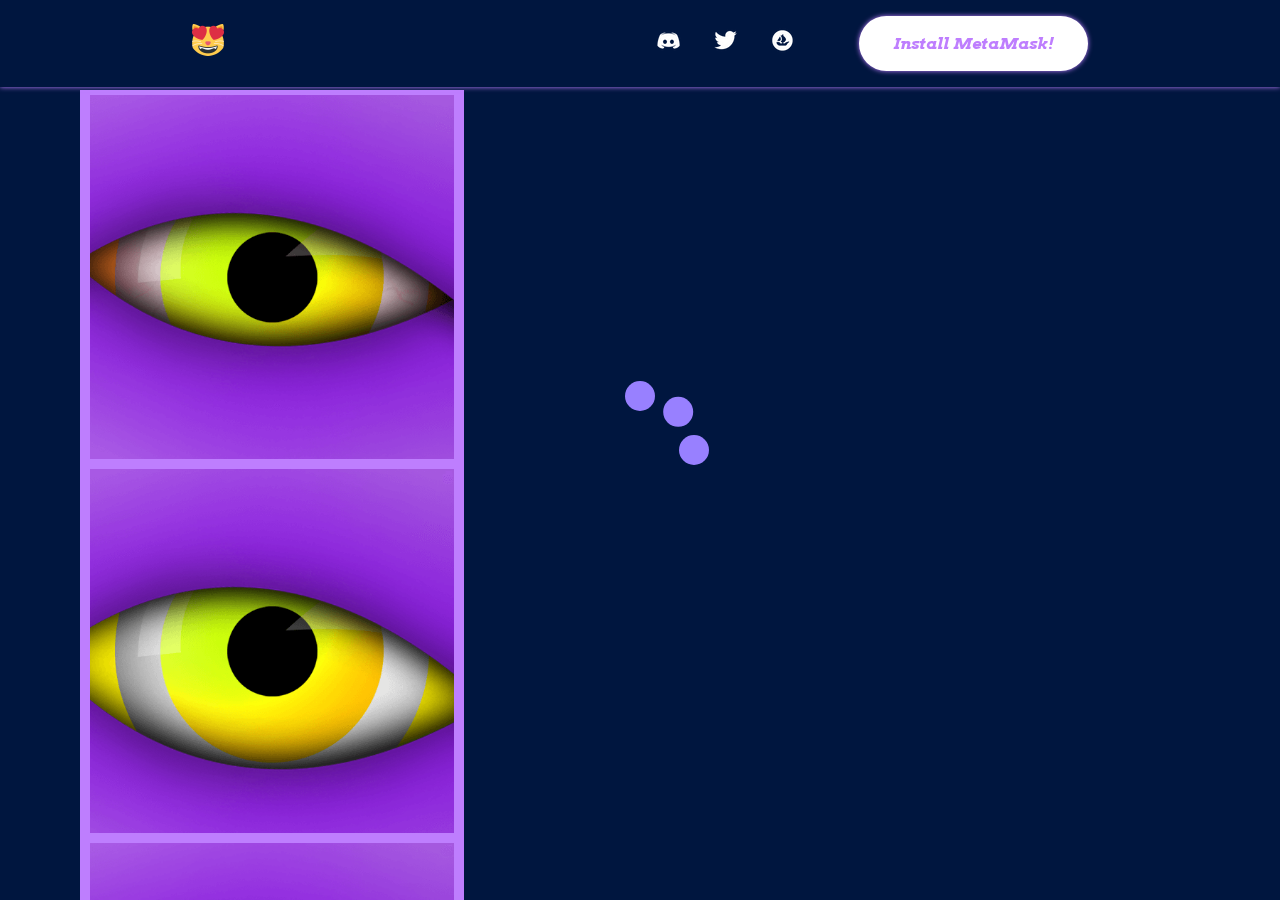
<file: frontend3/index.html>
<!DOCTYPE html>
<html lang="en">
  <head>
    <title>new</title>
    <meta charset="UTF-8" />
    <meta http-equiv="X-UA-Compatible" content="IE=edge" />
    <meta name="viewport" content="width=device-width, initial-scale=1.0" />

    <!-- favicon -->
    <link
      rel="apple-touch-icon"
      sizes="180x180"
      href="images/x-icon/apple-touch-icon.png"
    />
    <link
      rel="icon"
      type="image/png"
      sizes="32x32"
      href="images/x-icon/favicon-32x32.png"
    />
    <link
      rel="icon"
      type="image/png"
      sizes="16x16"
      href="images/x-icon/favicon-16x16.png"
    />
    <link rel="manifest" href="images/x-icon/site.webmanifest" />
    <link rel="stylesheet" href="css/three-dots.min.css" />
    <link rel="stylesheet" href="css/splide.min.css" />
    <link rel="stylesheet" href="css/style.css" />
  </head>
  <body>
    <header>
      <div class="container">
        <div class="logo">
          <a href="/">
            <img src="images/x-icon/favicon-32x32.png" alt="logo" />
          </a>
        </div>
        <div class="menu">
          <a
            href="https://discord.gg/A9CnsVzzkZ"
            target="_blank"
            rel="noopener noreferrer"
          >
            <img src="images/header/discord.webp" alt="Discord" />
          </a>
          <a
            href="https://twitter.com/codeSTACKr"
            target="_blank"
            rel="noopener noreferrer"
          >
            <img src="images/header/twitter.webp" alt="Twitter" />
          </a>
          <a
            href="https://opensea.io/collection/codecats"
            target="_blank"
            rel="noopener noreferrer"
          >
            <img src="images/header/opensea.webp" alt="Opensea" />
          </a>
          <button class="wallet-btn btn" id="connectWallet">
            <span>Connect Wallet</span>
          </button>
        </div>
      </div>
    </header>

    <section class="container not-connected">
      <div>
        <h2 id="welcomeH2">Connect to MetaMask to Get Started</h2>
        <h1 id="welcomeH1">Welcome to the CodeCats NFT Project!</h1>
        <p id="welcomeP">
          The CodeCats NFT Project is a decentralized, open-source project that aims to demonstrate how to develope and launch your own NFT Collection. Follow step by step on the <a href="https://youtube.com/codestackr"  target="_blank" rel="noopener noreferrer">codeSTACKr</a> YouTube channel.
        </p>
      </div>
    </section>

    <section class="container">
      <div class="countdown card">
        <div id="countdown">
          <ul class="count-down" data-date="">
            <li class="clock-item">
              <span class="count-number days">20</span>
              <p class="count-text">Days</p>
            </li>

            <li class="clock-item">
              <span class="count-number hours">20</span>
              <p class="count-text">Hour</p>
            </li>

            <li class="clock-item">
              <span class="count-number minutes">20</span>
              <p class="count-text">Min</p>
            </li>

            <li class="clock-item">
              <span class="count-number seconds">20</span>
              <p class="count-text">Sec</p>
            </li>
          </ul>
          <h2 id="subHeading">Pre-Sale Countdown</h2>
        </div>
        <h1 id="mainHeading">NFT Drop Coming Soon!!</h1>
        <p id="mainText">
          A new batch of cute cats will be available very soon!
        </p>
        <a
          id="actionButton"
          href="https://discord.gg/A9CnsVzzkZ"
          target="_blank"
          rel="noopener noreferrer"
          class="hero-btn btn"
          ><span>Join the Catmmunity</span>
        </a>
        <div id="mintContainer" class="mint-container hidden">
          <div class="info-container">
            <div>
              <h3>Supply</h3>
              <p id="totalSupply">100</p>
            </div>
            <div>
              <h3>Price Per Mint</h3>
              <p id="pricePerMint">1 ETH</p>
            </div>
            <div>
              <h3>Max</h3>
              <p id="maxPerMint">5 per wallet</p>
            </div>
          </div>
          <div class="mint-qty">
            <span>
              <button class="input-number-decrement btn" id="mintDecrement">–</button>
              <input
                id="mintInput"
                class="input-number btn"
                type="number"
                value="1"
                min="1"
                max="5"
              />
              <button class="input-number-increment btn" id="mintIncrement">+</button>
            </span>
            <button id="setQtyMax" class="btn">SET MAX</button>
          </div>
          <div class="total-price-container">
            <h3>Total</h3>
            <p id="totalPrice">.001 ETH</p>
          </div>
          <button id="mintButton" class="hero-btn btn mint-btn">Mint</button>
        </div>
      </div>
      <div class="minted-container card show-card hidden">
        <h1>🎉</h1>
        <h2>Minted!</h2>
        <p>Here's your trasaction link:</p>
        <a id="mintedTxnBtn" href="" target="_blank" rel="noopener noreferrer">
          <button class="hero-btn btn">View Transaction</button>
        </a>
        <p>View it in the collection:</p>
        <a
          id="mintedLinkBtn"
          href="https://testnets.opensea.io/collection/teststackr-collection"
          target="_blank"
          rel="noopener noreferrer"
        >
          <button class="hero-btn btn">View Collection</button>
        </a>
      </div>
    </section>

    <div id="spinner" class="dot-spin"></div>

    <div class="splide">
      <div class="splide__track">
        <ul class="splide__list">
          <li class="splide__slide">
            <img src="images/slider/0.png" />
          </li>
          <li class="splide__slide">
            <img src="images/slider/1.png" />
          </li>
          <li class="splide__slide">
            <img src="images/slider/2.png" />
          </li>
          <li class="splide__slide">
            <img src="images/slider/3.png" />
          </li>
          <li class="splide__slide">
            <img src="images/slider/4.png" />
          </li>
          <li class="splide__slide">
            <img src="images/slider/5.png" />
          </li>
          <li class="splide__slide">
            <img src="images/slider/6.png" />
          </li>
          <li class="splide__slide">
            <img src="images/slider/7.png" />
          </li>
          <li class="splide__slide">
            <img src="images/slider/8.png" />
          </li>
        </ul>
      </div>
    </div>

    <script src="js/metamask-onboarding.bundle.js"></script>
    <script src="js/web3.min.js"></script>
    <script src="js/splide.min.js"></script>
    <script src="js/constants.js"></script>
    <script src="js/countdown.js"></script>
    <script src="js/app.js"></script>
  </body>
</html>
</file>
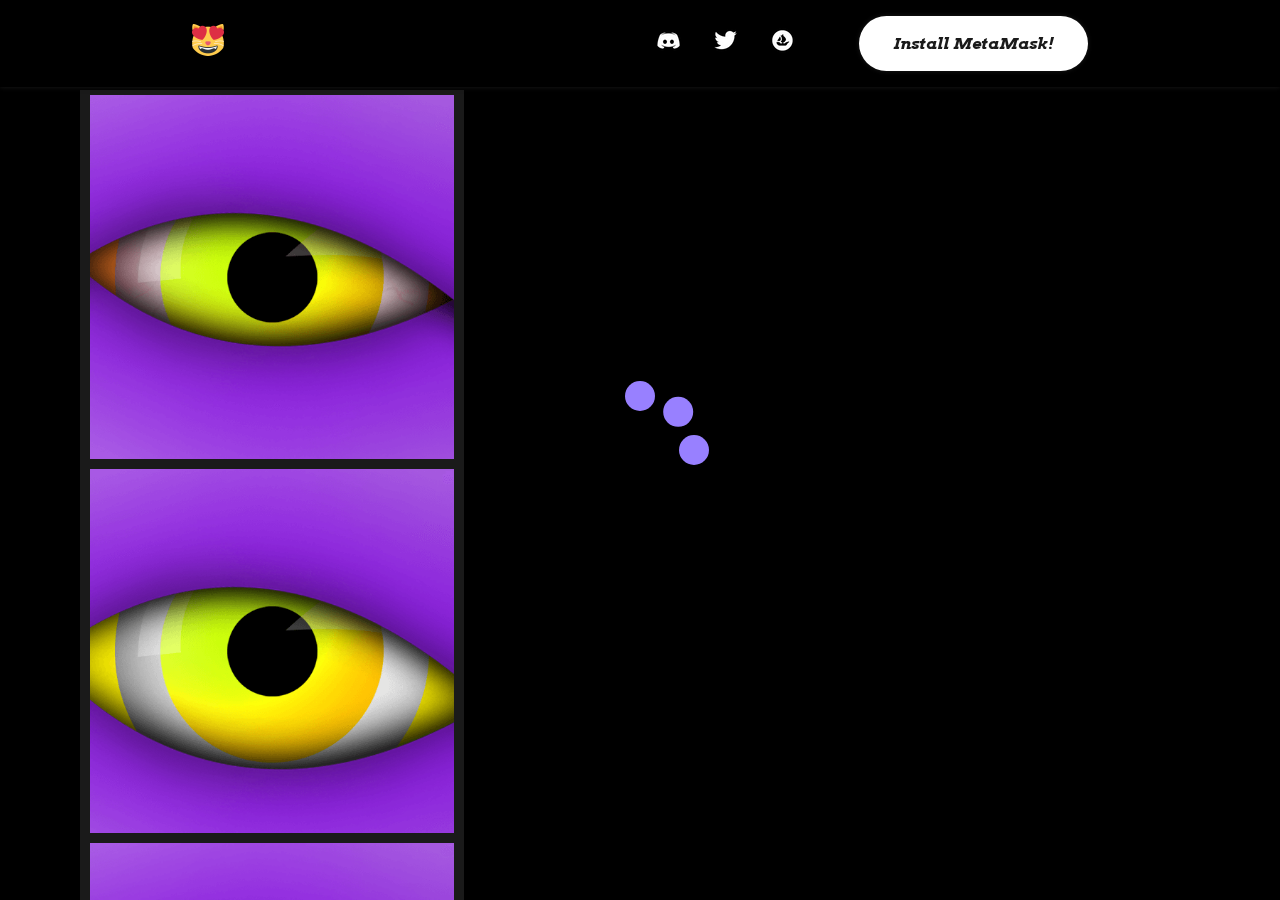
<file: frontend/mint/index.html>
<!DOCTYPE html>
<html lang="en">
  <head>
    <title>CodeC Ss</title>
    <meta charset="UTF-8" />
    <meta http-equiv="X-UA-Compatible" content="IE=edge" />
    <meta name="viewport" content="width=device-width, initial-scale=1.0" />

    <!-- favicon -->
    <link
      rel="apple-touch-icon"
      sizes="180x180"
      href="images/x-icon/apple-touch-icon.png"
    />
    <link
      rel="icon"
      type="image/png"
      sizes="32x32"
      href="images/x-icon/favicon-32x32.png"
    />
    <link
      rel="icon"
      type="image/png"
      sizes="16x16"
      href="images/x-icon/favicon-16x16.png"
    />
    <link rel="manifest" href="images/x-icon/site.webmanifest" />
    <link rel="stylesheet" href="css/three-dots.min.css" />
    <link rel="stylesheet" href="css/splide.min.css" />
    <link rel="stylesheet" href="css/style.css" />
  </head>
  <body>
    <header>
      <div class="container">
        <div class="logo">
          <a href="/">
            <img src="images/x-icon/favicon-32x32.png" alt="logo" />
          </a>
        </div>
        <div class="menu">
          <a
            href="https://discord.gg/A9CnsVzzkZ"
            target="_blank"
            rel="noopener noreferrer"
          >
            <img src="images/header/discord.webp" alt="Discord" />
          </a>
          <a
            href="https://twitter.com/codeSTACKr"
            target="_blank"
            rel="noopener noreferrer"
          >
            <img src="images/header/twitter.webp" alt="Twitter" />
          </a>
          <a
            href="https://opensea.io/collection/codecats"
            target="_blank"
            rel="noopener noreferrer"
          >
            <img src="images/header/opensea.webp" alt="Opensea" />
          </a>
          <button class="wallet-btn btn" id="connectWallet">
            <span>Connect Wallet</span>
          </button>
        </div>
      </div>
    </header>

    <section class="container not-connected">
      <div>
        <h2 id="welcomeH2">Connect to MetaMask to Get Started</h2>
        <h1 id="welcomeH1">Welcome to the CodeCats NFT Project!</h1>
        <p id="welcomeP">
          The CodeCats NFT Project is a decentralized, open-source project that aims to demonstrate how to develope and launch your own NFT Collection. Follow step by step on the <a href="https://youtube.com/codestackr"  target="_blank" rel="noopener noreferrer">codeSTACKr</a> YouTube channel.
        </p>
      </div>
    </section>

    <section class="container">
      <div class="countdown card">
        <div id="countdown">
          <ul class="count-down" data-date="">
            <li class="clock-item">
              <span class="count-number days">20</span>
              <p class="count-text">Days</p>
            </li>

            <li class="clock-item">
              <span class="count-number hours">20</span>
              <p class="count-text">Hour</p>
            </li>

            <li class="clock-item">
              <span class="count-number minutes">20</span>
              <p class="count-text">Min</p>
            </li>

            <li class="clock-item">
              <span class="count-number seconds">20</span>
              <p class="count-text">Sec</p>
            </li>
          </ul>
          <h2 id="subHeading">Pre-Sale Countdown</h2>
        </div>
        <h1 id="mainHeading">NFT Drop Coming Soon!!</h1>
        <p id="mainText">
          A new batch of cute cats will be available very soon!
        </p>
        <a
          id="actionButton"
          href="https://discord.gg/A9CnsVzzkZ"
          target="_blank"
          rel="noopener noreferrer"
          class="hero-btn btn"
          ><span>Join the Catmmunity</span>
        </a>
        <div id="mintContainer" class="mint-container hidden">
          <div class="info-container">
            <div>
              <h3>Supply</h3>
              <p id="totalSupply">100</p>
            </div>
            <div>
              <h3>Price Per Mint</h3>
              <p id="pricePerMint">1 ETH</p>
            </div>
            <div>
              <h3>Max</h3>
              <p id="maxPerMint">5 per wallet</p>
            </div>
          </div>
          <div class="mint-qty">
            <span>
              <button class="input-number-decrement btn" id="mintDecrement">–</button>
              <input
                id="mintInput"
                class="input-number btn"
                type="number"
                value="1"
                min="1"
                max="5"
              />
              <button class="input-number-increment btn" id="mintIncrement">+</button>
            </span>
            <button id="setQtyMax" class="btn">SET MAX</button>
          </div>
          <div class="total-price-container">
            <h3>Total</h3>
            <p id="totalPrice">.001 ETH</p>
          </div>
          <button id="mintButton" class="hero-btn btn mint-btn">Mint</button>
        </div>
      </div>
      <div class="minted-container card show-card hidden">
        <h1>🎉</h1>
        <h2>Minted!</h2>
        <p>Here's your trasaction link:</p>
        <a id="mintedTxnBtn" href="" target="_blank" rel="noopener noreferrer">
          <button class="hero-btn btn">View Transaction</button>
        </a>
        <p>View it in the collection:</p>
        <a
          id="mintedLinkBtn"
          href="https://testnets.opensea.io/collection/teststackr-collection"
          target="_blank"
          rel="noopener noreferrer"
        >
          <button class="hero-btn btn">View Collection</button>
        </a>
      </div>
    </section>

    <div id="spinner" class="dot-spin"></div>

    <div class="splide">
      <div class="splide__track">
        <ul class="splide__list">
          <li class="splide__slide">
            <img src="images/slider/0.png" />
          </li>
          <li class="splide__slide">
            <img src="images/slider/1.png" />
          </li>
          <li class="splide__slide">
            <img src="images/slider/2.png" />
          </li>
          <li class="splide__slide">
            <img src="images/slider/3.png" />
          </li>
          <li class="splide__slide">
            <img src="images/slider/4.png" />
          </li>
          <li class="splide__slide">
            <img src="images/slider/5.png" />
          </li>
          <li class="splide__slide">
            <img src="images/slider/6.png" />
          </li>
          <li class="splide__slide">
            <img src="images/slider/7.png" />
          </li>
          <li class="splide__slide">
            <img src="images/slider/8.png" />
          </li>
        </ul>
      </div>
    </div>

    <script src="js/metamask-onboarding.bundle.js"></script>
    <script src="js/web3.min.js"></script>
    <script src="js/splide.min.js"></script>
    <script src="js/constants.js"></script>
    <script src="js/countdown.js"></script>
    <script src="js/app.js"></script>
  </body>
</html>
</file>
<file: frontend3/css/style.css>
/* FONTS */

@import url("https://fonts.googleapis.com/css2?family=Arvo:ital,wght@0,400;0,700;1,400;1,700&family=Poppins:ital,wght@0,100;0,200;0,300;0,400;0,500;0,600;0,700;0,800;0,900;1,100;1,200;1,300;1,400;1,500;1,600;1,700;1,800;1,900&family=Roboto:ital,wght@0,100;0,300;0,400;0,500;0,700;0,900;1,100;1,300;1,400;1,500;1,700;1,900&display=swap");

/* GLOBAL STYLES */

:root {
  --font-primary: "Poppins", sans-serif;
  --font-secondary: "Arvo", serif;
  --font-code: "Roboto", monospace;
  --bg-color: #00163f;
  --bg-color-transparent: #00163f80;
  --font-color: #ffffff;
  --btn-bg-color: #ffffff;
  --accent-color: #be7efe;
  --header-shadow: var(--accent-color) 0px 0px 5px;
  --card-shadow: var(--accent-color) 0px 0px 20px;
}

* {
  padding: 0;
  margin: 0;
  box-sizing: border-box;
}

body {
  background-color: var(--bg-color);
  display: flex;
  flex-flow: column;
  height: 100vh;
  color: var(--font-color);
  font-family: var(--font-primary);
}

.container {
  display: flex;
  flex-direction: column;
  max-width: 960px;
  margin: 0 auto;
  padding: 1rem 2rem;
  justify-content: center;
  overflow: hidden;
}

/* HEADER */

header {
  background-color: var(--bg-color);
  box-shadow: var(--header-shadow);
}

header .container {
  flex-direction: row;
  justify-content: space-between;
  align-items: center;
}

.menu {
  display: flex;
  gap: 2rem;
  align-items: center;
}

/* NOT CONNECTED */
.not-connected {
  align-items: center;
  height: 100%;
  text-align: center;
  margin: 0 auto 0 35vw;
  opacity: 0;
  transform: translateY(10vh);
  transition: all 0.5s ease-in-out;
}

.show-not-connected {
  opacity: 1;
  transform: translateY(0);
}

.not-connected h1 {
  text-shadow: 2px 2px 0 var(--accent-color);
  font-style: italic;
  margin: 2rem 0;
  font-size: 3.5rem;
}

.not-connected p {
  font-size: 1.1rem;
  font-family: var(--font-secondary);
  line-height: 1.8;
}

.not-connected a {
  text-decoration: none;
  color: var(--accent-color);
  font-size: 1.5rem;
  font-weight: bold;
}

/* BUTTONS */

.btn {
  display: inline-block;
  padding: 1rem 2rem;
  background: var(--btn-bg-color);
  color: var(--accent-color);
  font-family: var(--font-secondary);
  font-style: italic;
  font-weight: bold;
  font-size: 1rem;
  text-align: center;
  text-transform: capitalize;
  transition: all 0.3s ease;
  box-shadow: var(--header-shadow);
  cursor: pointer;
  position: relative;
  text-decoration: none;
  outline: none;
}
.btn:hover {
  box-shadow: none;
}
.btn:disabled {
  cursor: default;
}

.wallet-btn {
  border-radius: 5rem;
  margin-left: 2rem;
  border-color: transparent;
}

.hero-btn {
  border-radius: 4px;
  font-size: 1.2rem;
  padding: 1.5rem 3rem;
}

/* CARD */

.card {
  position: relative;
  background-color: var(--bg-color);
  border-radius: 5px;
  border: 3px solid var(--accent-color);
  box-shadow: var(--card-shadow);
  padding: 5rem;
  margin-bottom: 2rem;
  opacity: 0;
  transform: translateX(100vw);
  transition: all 0.5s ease-in-out;
}

.show-card {
  opacity: 1;
  transform: translateX(0);
}

/* COUNTDOWN SECTION */

section {
  flex: 1 1 auto;
}

#countdown {
  display: none;
  text-align: center;
}

.countdown {
  display: flex;
  flex-direction: column;
  justify-content: center;
  align-items: center;
}

.countdown ul {
  display: flex;
  gap: 2rem;
}
.countdown .clock-item {
  list-style: none;
  width: 70px;
  height: auto;
}
.countdown .clock-item .count-number {
  background: var(--accent-color);
  color: var(--font-color);
  font-size: 2rem;
  font-weight: 700;
  font-family: var(--font-secondary);
  padding: 1rem;
  display: inline-block;
  width: 100%;
  text-align: center;
  line-height: 1;
  border-radius: 4px 4px 0 0;
}
.countdown .clock-item .count-text {
  background: var(--btn-bg-color);
  font-family: var(--font-secondary);
  font-size: 1.1rem;
  color: var(--bg-color);
  padding: 0.5rem 0.7rem;
  display: inline-block;
  width: 100%;
  text-align: center;
  line-height: 1;
  border-radius: 0 0 4px 4px;
}

.countdown h1 {
  text-shadow: 2px 2px 0 var(--accent-color);
  font-style: italic;
  margin: 2rem 0;
  font-size: 3.5rem;
  text-align: center;
}

.countdown h2 {
  margin-top: 1rem;
}

.countdown > p {
  font-size: 1.1rem;
  font-family: var(--font-secondary);
  margin-bottom: 2rem;
  text-align: center;
}

/* MINT CONTAINER */

.mint-container {
  width: 100%;
  display: flex;
  flex-direction: column;
  justify-content: center;
}

.info-container {
  display: flex;
  justify-content: space-between;
  width: 100%;
  text-align: center;
  margin-bottom: 2rem;
}

.mint-qty {
  display: flex;
  justify-content: space-between;
  align-items: center;
  padding: 1rem;
  background-color: var(--accent-color);
  border-radius: 5px;
}

.mint-qty > span {
  display: flex;
}

.mint-btn {
  display: flex;
  align-items: center;
  gap: 3rem;
  margin: auto;
}

.input-number {
  height: 100%;
  padding: 1rem;
  vertical-align: top;
  text-align: center;
  outline: none;
}

.input-number,
.input-number-decrement,
.input-number-increment {
  user-select: none;
}

.total-price-container {
  display: flex;
  justify-content: space-between;
  width: 100%;
  padding: 1rem 0 2rem;
}

.total-price-container p {
  color: var(--accent-color);
}

/* MINTED CONTAINER */

.minted-container {
  display: flex;
  flex-direction: column;
  justify-content: center;
  align-items: center;
  width: 100%;
}

.minted-container h1 {
  font-size: 5rem;
  margin-bottom: 2rem;
}

.minted-container h2 {
  font-size: 2rem;
  margin-bottom: 1rem;
}

.minted-container p {
  margin: 1rem 0;
}

/* SLIDDER */

.splide {
  position: absolute;
  top: 90px;
  left: 5rem;
  z-index: -1;
}

.splide__slide {
  border: var(--accent-color) solid;
  border-width: 5px 10px;
}

.splide__slide img {
  width: 100%;
}

/* SPINNER */
.dot-spin {
  position: absolute;
  top: 50%;
  left: 50%;
  transform: translate(-50%, -50%) scale(3);
}

/* MEDIA QUERIES */

@media screen and (max-width: 768px) {
  .menu {
    gap: 1rem;
  }
  .wallet-btn {
    margin-left: 0;
    padding: 0.5rem 1rem;
    max-width: 8rem;
  }
  .not-connected {
    background-color: var(--bg-color-transparent);
    border-radius: 5px;
    padding: 2rem;
    margin: 0 auto;
  }
  .countdown ul {
    display: grid;
    grid-template-columns: repeat(2, 1fr);
  }
  .countdown .clock-item {
    width: 100%;
  }
  .countdown .clock-item .count-number {
    font-size: 1.5rem;
  }
  .countdown .clock-item .count-text {
    font-size: 1rem;
  }
  .countdown h1 {
    font-size: 2rem;
    margin: 1rem 0;
  }
  .countdown h2 {
    padding-top: 0.5rem;
  }
  .countdown p {
    font-size: 1rem;
  }
  .card {
    padding: 1rem;
  }
  .mint-qty .btn {
    padding: 1rem;
    font-size: 13px;
  }
}

/* UTILITIES */

.hidden {
  display: none;
}
</file>
<file: frontend/mint/css/style.css>
/* FONTS */

@import url("https://fonts.googleapis.com/css2?family=Arvo:ital,wght@0,400;0,700;1,400;1,700&family=Poppins:ital,wght@0,100;0,200;0,300;0,400;0,500;0,600;0,700;0,800;0,900;1,100;1,200;1,300;1,400;1,500;1,600;1,700;1,800;1,900&family=Roboto:ital,wght@0,100;0,300;0,400;0,500;0,700;0,900;1,100;1,300;1,400;1,500;1,700;1,900&display=swap");

/* GLOBAL STYLES */

:root {
  --font-primary: "Poppins", sans-serif;
  --font-secondary: "Arvo", serif;
  --font-code: "Roboto", monospace;
  --bg-color: #000000;
  --bg-color-transparent: rgba(19, 19, 19, 0.4) f80;
  --font-color: #ffffff;
  --btn-bg-color: #ffffff; 
  --accent-color: #1a1a1a;
  --header-shadow: var(--accent-color) 0px 0px 5px;
  --card-shadow: var(--accent-color) 0px 0px 20px;
}

* {
  padding: 0;
  margin: 0;
  box-sizing: border-box;
}

body {
  background-color: var(--bg-color);
  display: flex;
  flex-flow: column;
  height: 100vh;
  color: var(--font-color);
  font-family: var(--font-primary);
}

.container {
  display: flex;
  flex-direction: column;
  max-width: 960px;
  margin: 0 auto;
  padding: 1rem 2rem;
  justify-content: center;
  overflow: hidden;
}

/* HEADER */

header {
  background-color: var(--bg-color);
  box-shadow: var(--header-shadow);
}

header .container {
  flex-direction: row;
  justify-content: space-between;
  align-items: center;
}

.menu {
  display: flex;
  gap: 2rem;
  align-items: center;
}

/* NOT CONNECTED */
.not-connected {
  align-items: center;
  height: 100%;
  text-align: center;
  margin: 0 auto 0 35vw;
  opacity: 0;
  transform: translateY(10vh);
  transition: all 0.5s ease-in-out;
}

.show-not-connected {
  opacity: 1;
  transform: translateY(0);
}

.not-connected h1 {
  text-shadow: 2px 2px 0 var(--accent-color);
  font-style: italic;
  margin: 2rem 0;
  font-size: 3.5rem;
}

.not-connected p {
  font-size: 1.1rem;
  font-family: var(--font-secondary);
  line-height: 1.8;
}

.not-connected a {
  text-decoration: none;
  color: var(--accent-color);
  font-size: 1.5rem;
  font-weight: bold;
}

/* BUTTONS */

.btn {
  display: inline-block;
  padding: 1rem 2rem;
  background: var(--btn-bg-color);
  color: var(--accent-color);
  font-family: var(--font-secondary);
  font-style: italic;
  font-weight: bold;
  font-size: 1rem;
  text-align: center;
  text-transform: capitalize;
  transition: all 0.3s ease;
  box-shadow: var(--header-shadow);
  cursor: pointer;
  position: relative;
  text-decoration: none;
  outline: none;
}
.btn:hover {
  box-shadow: none;
}
.btn:disabled {
  cursor: default;
}

.wallet-btn {
  border-radius: 5rem;
  margin-left: 2rem;
  border-color: transparent;
}

.hero-btn {
  border-radius: 4px;
  font-size: 1.2rem;
  padding: 1.5rem 3rem;
}

/* CARD */

.card {
  position: relative;
  background-color: var(--bg-color);
  border-radius: 5px;
  border: 3px solid var(--accent-color);
  box-shadow: var(--card-shadow);
  padding: 5rem;
  margin-bottom: 2rem;
  opacity: 0;
  transform: translateX(100vw);
  transition: all 0.5s ease-in-out;
}

.show-card {
  opacity: 1;
  transform: translateX(0);
}

/* COUNTDOWN SECTION */

section {
  flex: 1 1 auto;
}

#countdown {
  display: none;
  text-align: center;
}

.countdown {
  display: flex;
  flex-direction: column;
  justify-content: center;
  align-items: center;
}

.countdown ul {
  display: flex;
  gap: 2rem;
}
.countdown .clock-item {
  list-style: none;
  width: 70px;
  height: auto;
}
.countdown .clock-item .count-number {
  background: var(--accent-color);
  color: var(--font-color);
  font-size: 2rem;
  font-weight: 700;
  font-family: var(--font-secondary);
  padding: 1rem;
  display: inline-block;
  width: 100%;
  text-align: center;
  line-height: 1;
  border-radius: 4px 4px 0 0;
}
.countdown .clock-item .count-text {
  background: var(--btn-bg-color);
  font-family: var(--font-secondary);
  font-size: 1.1rem;
  color: var(--bg-color);
  padding: 0.5rem 0.7rem;
  display: inline-block;
  width: 100%;
  text-align: center;
  line-height: 1;
  border-radius: 0 0 4px 4px;
}

.countdown h1 {
  text-shadow: 2px 2px 0 var(--accent-color);
  font-style: italic;
  margin: 2rem 0;
  font-size: 3.5rem;
  text-align: center;
}

.countdown h2 {
  margin-top: 1rem;
}

.countdown > p {
  font-size: 1.1rem;
  font-family: var(--font-secondary);
  margin-bottom: 2rem;
  text-align: center;
}

/* MINT CONTAINER */

.mint-container {
  width: 100%;
  display: flex;
  flex-direction: column;
  justify-content: center;
}

.info-container {
  display: flex;
  justify-content: space-between;
  width: 100%;
  text-align: center;
  margin-bottom: 2rem;
}

.mint-qty {
  display: flex;
  justify-content: space-between;
  align-items: center;
  padding: 1rem;
  background-color: var(--accent-color);
  border-radius: 5px;
}

.mint-qty > span {
  display: flex;
}

.mint-btn {
  display: flex;
  align-items: center;
  gap: 3rem;
  margin: auto;
}

.input-number {
  height: 100%;
  padding: 1rem;
  vertical-align: top;
  text-align: center;
  outline: none;
}

.input-number,
.input-number-decrement,
.input-number-increment {
  user-select: none;
}

.total-price-container {
  display: flex;
  justify-content: space-between;
  width: 100%;
  padding: 1rem 0 2rem;
}

.total-price-container p {
  color: var(--accent-color);
}

/* MINTED CONTAINER */

.minted-container {
  display: flex;
  flex-direction: column;
  justify-content: center;
  align-items: center;
  width: 100%;
}

.minted-container h1 {
  font-size: 5rem;
  margin-bottom: 2rem;
}

.minted-container h2 {
  font-size: 2rem;
  margin-bottom: 1rem;
}

.minted-container p {
  margin: 1rem 0;
}

/* SLIDDER */

.splide {
  position: absolute;
  top: 90px;
  left: 5rem;
  z-index: -1;
}

.splide__slide {
  border: var(--accent-color) solid;
  border-width: 5px 10px;
}

.splide__slide img {
  width: 100%;
}

/* SPINNER */
.dot-spin {
  position: absolute;
  top: 50%;
  left: 50%;
  transform: translate(-50%, -50%) scale(3);
}

/* MEDIA QUERIES */

@media screen and (max-width: 768px) {
  .menu {
    gap: 1rem;
  }
  .wallet-btn {
    margin-left: 0;
    padding: 0.5rem 1rem;
    max-width: 8rem;
  }
  .not-connected {
    background-color: var(--bg-color-transparent);
    border-radius: 5px;
    padding: 2rem;
    margin: 0 auto;
  }
  .countdown ul {
    display: grid;
    grid-template-columns: repeat(2, 1fr);
  }
  .countdown .clock-item {
    width: 100%;
  }
  .countdown .clock-item .count-number {
    font-size: 1.5rem;
  }
  .countdown .clock-item .count-text {
    font-size: 1rem;
  }
  .countdown h1 {
    font-size: 2rem;
    margin: 1rem 0;
  }
  .countdown h2 {
    padding-top: 0.5rem;
  }
  .countdown p {
    font-size: 1rem;
  }
  .card {
    padding: 1rem;
  }
  .mint-qty .btn {
    padding: 1rem;
    font-size: 13px;
  }
}

/* UTILITIES */

.hidden {
  display: none;
}
</file>
<file: frontend3/css/three-dots.min.css>
/*!
 * three-dots - v0.2.3
 * CSS loading animations made with single element
 * https://nzbin.github.io/three-dots/
 *
 * Copyright (c) 2018 nzbin
 * Released under MIT License
 */.dot-elastic{position:relative;width:10px;height:10px;border-radius:5px;background-color:#9880ff;color:#9880ff;-webkit-animation:dot-elastic 1s infinite linear;animation:dot-elastic 1s infinite linear}.dot-elastic::before,.dot-elastic::after{content:"";display:inline-block;position:absolute;top:0}.dot-elastic::before{left:-15px;width:10px;height:10px;border-radius:5px;background-color:#9880ff;color:#9880ff;-webkit-animation:dot-elastic-before 1s infinite linear;animation:dot-elastic-before 1s infinite linear}.dot-elastic::after{left:15px;width:10px;height:10px;border-radius:5px;background-color:#9880ff;color:#9880ff;-webkit-animation:dot-elastic-after 1s infinite linear;animation:dot-elastic-after 1s infinite linear}@-webkit-keyframes dot-elastic-before{0%{transform:scale(1, 1)}25%{transform:scale(1, 1.5)}50%{transform:scale(1, 0.67)}75%{transform:scale(1, 1)}100%{transform:scale(1, 1)}}@keyframes dot-elastic-before{0%{transform:scale(1, 1)}25%{transform:scale(1, 1.5)}50%{transform:scale(1, 0.67)}75%{transform:scale(1, 1)}100%{transform:scale(1, 1)}}@-webkit-keyframes dot-elastic{0%{transform:scale(1, 1)}25%{transform:scale(1, 1)}50%{transform:scale(1, 1.5)}75%{transform:scale(1, 1)}100%{transform:scale(1, 1)}}@keyframes dot-elastic{0%{transform:scale(1, 1)}25%{transform:scale(1, 1)}50%{transform:scale(1, 1.5)}75%{transform:scale(1, 1)}100%{transform:scale(1, 1)}}@-webkit-keyframes dot-elastic-after{0%{transform:scale(1, 1)}25%{transform:scale(1, 1)}50%{transform:scale(1, 0.67)}75%{transform:scale(1, 1.5)}100%{transform:scale(1, 1)}}@keyframes dot-elastic-after{0%{transform:scale(1, 1)}25%{transform:scale(1, 1)}50%{transform:scale(1, 0.67)}75%{transform:scale(1, 1.5)}100%{transform:scale(1, 1)}}.dot-pulse{position:relative;left:-9999px;width:10px;height:10px;border-radius:5px;background-color:#9880ff;color:#9880ff;box-shadow:9999px 0 0 -5px;-webkit-animation:dot-pulse 1.5s infinite linear;animation:dot-pulse 1.5s infinite linear;-webkit-animation-delay:.25s;animation-delay:.25s}.dot-pulse::before,.dot-pulse::after{content:"";display:inline-block;position:absolute;top:0;width:10px;height:10px;border-radius:5px;background-color:#9880ff;color:#9880ff}.dot-pulse::before{box-shadow:9984px 0 0 -5px;-webkit-animation:dot-pulse-before 1.5s infinite linear;animation:dot-pulse-before 1.5s infinite linear;-webkit-animation-delay:0s;animation-delay:0s}.dot-pulse::after{box-shadow:10014px 0 0 -5px;-webkit-animation:dot-pulse-after 1.5s infinite linear;animation:dot-pulse-after 1.5s infinite linear;-webkit-animation-delay:.5s;animation-delay:.5s}@-webkit-keyframes dot-pulse-before{0%{box-shadow:9984px 0 0 -5px}30%{box-shadow:9984px 0 0 2px}60%,100%{box-shadow:9984px 0 0 -5px}}@keyframes dot-pulse-before{0%{box-shadow:9984px 0 0 -5px}30%{box-shadow:9984px 0 0 2px}60%,100%{box-shadow:9984px 0 0 -5px}}@-webkit-keyframes dot-pulse{0%{box-shadow:9999px 0 0 -5px}30%{box-shadow:9999px 0 0 2px}60%,100%{box-shadow:9999px 0 0 -5px}}@keyframes dot-pulse{0%{box-shadow:9999px 0 0 -5px}30%{box-shadow:9999px 0 0 2px}60%,100%{box-shadow:9999px 0 0 -5px}}@-webkit-keyframes dot-pulse-after{0%{box-shadow:10014px 0 0 -5px}30%{box-shadow:10014px 0 0 2px}60%,100%{box-shadow:10014px 0 0 -5px}}@keyframes dot-pulse-after{0%{box-shadow:10014px 0 0 -5px}30%{box-shadow:10014px 0 0 2px}60%,100%{box-shadow:10014px 0 0 -5px}}.dot-flashing{position:relative;width:10px;height:10px;border-radius:5px;background-color:#9880ff;color:#9880ff;-webkit-animation:dot-flashing 1s infinite linear alternate;animation:dot-flashing 1s infinite linear alternate;-webkit-animation-delay:.5s;animation-delay:.5s}.dot-flashing::before,.dot-flashing::after{content:"";display:inline-block;position:absolute;top:0}.dot-flashing::before{left:-15px;width:10px;height:10px;border-radius:5px;background-color:#9880ff;color:#9880ff;-webkit-animation:dot-flashing 1s infinite alternate;animation:dot-flashing 1s infinite alternate;-webkit-animation-delay:0s;animation-delay:0s}.dot-flashing::after{left:15px;width:10px;height:10px;border-radius:5px;background-color:#9880ff;color:#9880ff;-webkit-animation:dot-flashing 1s infinite alternate;animation:dot-flashing 1s infinite alternate;-webkit-animation-delay:1s;animation-delay:1s}@-webkit-keyframes dot-flashing{0%{background-color:#9880ff}50%,100%{background-color:rgba(152,128,255,.2)}}@keyframes dot-flashing{0%{background-color:#9880ff}50%,100%{background-color:rgba(152,128,255,.2)}}.dot-collision{position:relative;width:10px;height:10px;border-radius:5px;background-color:#9880ff;color:#9880ff}.dot-collision::before,.dot-collision::after{content:"";display:inline-block;position:absolute;top:0}.dot-collision::before{left:-10px;width:10px;height:10px;border-radius:5px;background-color:#9880ff;color:#9880ff;-webkit-animation:dot-collision-before 2s infinite ease-in;animation:dot-collision-before 2s infinite ease-in}.dot-collision::after{left:10px;width:10px;height:10px;border-radius:5px;background-color:#9880ff;color:#9880ff;-webkit-animation:dot-collision-after 2s infinite ease-in;animation:dot-collision-after 2s infinite ease-in;-webkit-animation-delay:1s;animation-delay:1s}@-webkit-keyframes dot-collision-before{0%,50%,75%,100%{transform:translateX(0)}25%{transform:translateX(-15px)}}@keyframes dot-collision-before{0%,50%,75%,100%{transform:translateX(0)}25%{transform:translateX(-15px)}}@-webkit-keyframes dot-collision-after{0%,50%,75%,100%{transform:translateX(0)}25%{transform:translateX(15px)}}@keyframes dot-collision-after{0%,50%,75%,100%{transform:translateX(0)}25%{transform:translateX(15px)}}.dot-revolution{position:relative;width:10px;height:10px;border-radius:5px;background-color:#9880ff;color:#9880ff}.dot-revolution::before,.dot-revolution::after{content:"";display:inline-block;position:absolute}.dot-revolution::before{left:0;top:-15px;width:10px;height:10px;border-radius:5px;background-color:#9880ff;color:#9880ff;transform-origin:5px 20px;-webkit-animation:dot-revolution 1.4s linear infinite;animation:dot-revolution 1.4s linear infinite}.dot-revolution::after{left:0;top:-30px;width:10px;height:10px;border-radius:5px;background-color:#9880ff;color:#9880ff;transform-origin:5px 35px;-webkit-animation:dot-revolution 1s linear infinite;animation:dot-revolution 1s linear infinite}@-webkit-keyframes dot-revolution{0%{transform:rotateZ(0deg) translate3d(0, 0, 0)}100%{transform:rotateZ(360deg) translate3d(0, 0, 0)}}@keyframes dot-revolution{0%{transform:rotateZ(0deg) translate3d(0, 0, 0)}100%{transform:rotateZ(360deg) translate3d(0, 0, 0)}}.dot-carousel{position:relative;left:-9999px;width:10px;height:10px;border-radius:5px;background-color:#9880ff;color:#9880ff;box-shadow:9984px 0 0 0 #9880ff,9999px 0 0 0 #9880ff,10014px 0 0 0 #9880ff;-webkit-animation:dot-carousel 1.5s infinite linear;animation:dot-carousel 1.5s infinite linear}@-webkit-keyframes dot-carousel{0%{box-shadow:9984px 0 0 -1px #9880ff,9999px 0 0 1px #9880ff,10014px 0 0 -1px #9880ff}50%{box-shadow:10014px 0 0 -1px #9880ff,9984px 0 0 -1px #9880ff,9999px 0 0 1px #9880ff}100%{box-shadow:9999px 0 0 1px #9880ff,10014px 0 0 -1px #9880ff,9984px 0 0 -1px #9880ff}}@keyframes dot-carousel{0%{box-shadow:9984px 0 0 -1px #9880ff,9999px 0 0 1px #9880ff,10014px 0 0 -1px #9880ff}50%{box-shadow:10014px 0 0 -1px #9880ff,9984px 0 0 -1px #9880ff,9999px 0 0 1px #9880ff}100%{box-shadow:9999px 0 0 1px #9880ff,10014px 0 0 -1px #9880ff,9984px 0 0 -1px #9880ff}}.dot-typing{position:relative;left:-9999px;width:10px;height:10px;border-radius:5px;background-color:#9880ff;color:#9880ff;box-shadow:9984px 0 0 0 #9880ff,9999px 0 0 0 #9880ff,10014px 0 0 0 #9880ff;-webkit-animation:dot-typing 1.5s infinite linear;animation:dot-typing 1.5s infinite linear}@-webkit-keyframes dot-typing{0%{box-shadow:9984px 0 0 0 #9880ff,9999px 0 0 0 #9880ff,10014px 0 0 0 #9880ff}16.667%{box-shadow:9984px -10px 0 0 #9880ff,9999px 0 0 0 #9880ff,10014px 0 0 0 #9880ff}33.333%{box-shadow:9984px 0 0 0 #9880ff,9999px 0 0 0 #9880ff,10014px 0 0 0 #9880ff}50%{box-shadow:9984px 0 0 0 #9880ff,9999px -10px 0 0 #9880ff,10014px 0 0 0 #9880ff}66.667%{box-shadow:9984px 0 0 0 #9880ff,9999px 0 0 0 #9880ff,10014px 0 0 0 #9880ff}83.333%{box-shadow:9984px 0 0 0 #9880ff,9999px 0 0 0 #9880ff,10014px -10px 0 0 #9880ff}100%{box-shadow:9984px 0 0 0 #9880ff,9999px 0 0 0 #9880ff,10014px 0 0 0 #9880ff}}@keyframes dot-typing{0%{box-shadow:9984px 0 0 0 #9880ff,9999px 0 0 0 #9880ff,10014px 0 0 0 #9880ff}16.667%{box-shadow:9984px -10px 0 0 #9880ff,9999px 0 0 0 #9880ff,10014px 0 0 0 #9880ff}33.333%{box-shadow:9984px 0 0 0 #9880ff,9999px 0 0 0 #9880ff,10014px 0 0 0 #9880ff}50%{box-shadow:9984px 0 0 0 #9880ff,9999px -10px 0 0 #9880ff,10014px 0 0 0 #9880ff}66.667%{box-shadow:9984px 0 0 0 #9880ff,9999px 0 0 0 #9880ff,10014px 0 0 0 #9880ff}83.333%{box-shadow:9984px 0 0 0 #9880ff,9999px 0 0 0 #9880ff,10014px -10px 0 0 #9880ff}100%{box-shadow:9984px 0 0 0 #9880ff,9999px 0 0 0 #9880ff,10014px 0 0 0 #9880ff}}.dot-windmill{position:relative;top:-10px;width:10px;height:10px;border-radius:5px;background-color:#9880ff;color:#9880ff;transform-origin:5px 15px;-webkit-animation:dot-windmill 2s infinite linear;animation:dot-windmill 2s infinite linear}.dot-windmill::before,.dot-windmill::after{content:"";display:inline-block;position:absolute}.dot-windmill::before{left:-8.66254px;top:15px;width:10px;height:10px;border-radius:5px;background-color:#9880ff;color:#9880ff}.dot-windmill::after{left:8.66254px;top:15px;width:10px;height:10px;border-radius:5px;background-color:#9880ff;color:#9880ff}@-webkit-keyframes dot-windmill{0%{transform:rotateZ(0deg) translate3d(0, 0, 0)}100%{transform:rotateZ(720deg) translate3d(0, 0, 0)}}@keyframes dot-windmill{0%{transform:rotateZ(0deg) translate3d(0, 0, 0)}100%{transform:rotateZ(720deg) translate3d(0, 0, 0)}}.dot-bricks{position:relative;top:8px;left:-9999px;width:10px;height:10px;border-radius:5px;background-color:#9880ff;color:#9880ff;box-shadow:9991px -16px 0 0 #9880ff,9991px 0 0 0 #9880ff,10007px 0 0 0 #9880ff;-webkit-animation:dot-bricks 2s infinite ease;animation:dot-bricks 2s infinite ease}@-webkit-keyframes dot-bricks{0%{box-shadow:9991px -16px 0 0 #9880ff,9991px 0 0 0 #9880ff,10007px 0 0 0 #9880ff}8.333%{box-shadow:10007px -16px 0 0 #9880ff,9991px 0 0 0 #9880ff,10007px 0 0 0 #9880ff}16.667%{box-shadow:10007px -16px 0 0 #9880ff,9991px -16px 0 0 #9880ff,10007px 0 0 0 #9880ff}25%{box-shadow:10007px -16px 0 0 #9880ff,9991px -16px 0 0 #9880ff,9991px 0 0 0 #9880ff}33.333%{box-shadow:10007px 0 0 0 #9880ff,9991px -16px 0 0 #9880ff,9991px 0 0 0 #9880ff}41.667%{box-shadow:10007px 0 0 0 #9880ff,10007px -16px 0 0 #9880ff,9991px 0 0 0 #9880ff}50%{box-shadow:10007px 0 0 0 #9880ff,10007px -16px 0 0 #9880ff,9991px -16px 0 0 #9880ff}58.333%{box-shadow:9991px 0 0 0 #9880ff,10007px -16px 0 0 #9880ff,9991px -16px 0 0 #9880ff}66.666%{box-shadow:9991px 0 0 0 #9880ff,10007px 0 0 0 #9880ff,9991px -16px 0 0 #9880ff}75%{box-shadow:9991px 0 0 0 #9880ff,10007px 0 0 0 #9880ff,10007px -16px 0 0 #9880ff}83.333%{box-shadow:9991px -16px 0 0 #9880ff,10007px 0 0 0 #9880ff,10007px -16px 0 0 #9880ff}91.667%{box-shadow:9991px -16px 0 0 #9880ff,9991px 0 0 0 #9880ff,10007px -16px 0 0 #9880ff}100%{box-shadow:9991px -16px 0 0 #9880ff,9991px 0 0 0 #9880ff,10007px 0 0 0 #9880ff}}@keyframes dot-bricks{0%{box-shadow:9991px -16px 0 0 #9880ff,9991px 0 0 0 #9880ff,10007px 0 0 0 #9880ff}8.333%{box-shadow:10007px -16px 0 0 #9880ff,9991px 0 0 0 #9880ff,10007px 0 0 0 #9880ff}16.667%{box-shadow:10007px -16px 0 0 #9880ff,9991px -16px 0 0 #9880ff,10007px 0 0 0 #9880ff}25%{box-shadow:10007px -16px 0 0 #9880ff,9991px -16px 0 0 #9880ff,9991px 0 0 0 #9880ff}33.333%{box-shadow:10007px 0 0 0 #9880ff,9991px -16px 0 0 #9880ff,9991px 0 0 0 #9880ff}41.667%{box-shadow:10007px 0 0 0 #9880ff,10007px -16px 0 0 #9880ff,9991px 0 0 0 #9880ff}50%{box-shadow:10007px 0 0 0 #9880ff,10007px -16px 0 0 #9880ff,9991px -16px 0 0 #9880ff}58.333%{box-shadow:9991px 0 0 0 #9880ff,10007px -16px 0 0 #9880ff,9991px -16px 0 0 #9880ff}66.666%{box-shadow:9991px 0 0 0 #9880ff,10007px 0 0 0 #9880ff,9991px -16px 0 0 #9880ff}75%{box-shadow:9991px 0 0 0 #9880ff,10007px 0 0 0 #9880ff,10007px -16px 0 0 #9880ff}83.333%{box-shadow:9991px -16px 0 0 #9880ff,10007px 0 0 0 #9880ff,10007px -16px 0 0 #9880ff}91.667%{box-shadow:9991px -16px 0 0 #9880ff,9991px 0 0 0 #9880ff,10007px -16px 0 0 #9880ff}100%{box-shadow:9991px -16px 0 0 #9880ff,9991px 0 0 0 #9880ff,10007px 0 0 0 #9880ff}}.dot-floating{position:relative;width:10px;height:10px;border-radius:5px;background-color:#9880ff;color:#9880ff;-webkit-animation:dot-floating 3s infinite cubic-bezier(0.15, 0.6, 0.9, 0.1);animation:dot-floating 3s infinite cubic-bezier(0.15, 0.6, 0.9, 0.1)}.dot-floating::before,.dot-floating::after{content:"";display:inline-block;position:absolute;top:0}.dot-floating::before{left:-12px;width:10px;height:10px;border-radius:5px;background-color:#9880ff;color:#9880ff;-webkit-animation:dot-floating-before 3s infinite ease-in-out;animation:dot-floating-before 3s infinite ease-in-out}.dot-floating::after{left:-24px;width:10px;height:10px;border-radius:5px;background-color:#9880ff;color:#9880ff;-webkit-animation:dot-floating-after 3s infinite cubic-bezier(0.4, 0, 1, 1);animation:dot-floating-after 3s infinite cubic-bezier(0.4, 0, 1, 1)}@-webkit-keyframes dot-floating{0%{left:calc(-50% - 5px)}75%{left:calc(50% + 105px)}100%{left:calc(50% + 105px)}}@keyframes dot-floating{0%{left:calc(-50% - 5px)}75%{left:calc(50% + 105px)}100%{left:calc(50% + 105px)}}@-webkit-keyframes dot-floating-before{0%{left:-50px}50%{left:-12px}75%{left:-50px}100%{left:-50px}}@keyframes dot-floating-before{0%{left:-50px}50%{left:-12px}75%{left:-50px}100%{left:-50px}}@-webkit-keyframes dot-floating-after{0%{left:-100px}50%{left:-24px}75%{left:-100px}100%{left:-100px}}@keyframes dot-floating-after{0%{left:-100px}50%{left:-24px}75%{left:-100px}100%{left:-100px}}.dot-fire{position:relative;left:-9999px;width:10px;height:10px;border-radius:5px;background-color:#9880ff;color:#9880ff;box-shadow:9999px 22.5px 0 -5px #9880ff;-webkit-animation:dot-fire 1.5s infinite linear;animation:dot-fire 1.5s infinite linear;-webkit-animation-delay:-0.85s;animation-delay:-0.85s}.dot-fire::before,.dot-fire::after{content:"";display:inline-block;position:absolute;top:0;width:10px;height:10px;border-radius:5px;background-color:#9880ff;color:#9880ff}.dot-fire::before{box-shadow:9999px 22.5px 0 -5px #9880ff;-webkit-animation:dot-fire 1.5s infinite linear;animation:dot-fire 1.5s infinite linear;-webkit-animation-delay:-1.85s;animation-delay:-1.85s}.dot-fire::after{box-shadow:9999px 22.5px 0 -5px #9880ff;-webkit-animation:dot-fire 1.5s infinite linear;animation:dot-fire 1.5s infinite linear;-webkit-animation-delay:-2.85s;animation-delay:-2.85s}@-webkit-keyframes dot-fire{1%{box-shadow:9999px 22.5px 0 -5px #9880ff}50%{box-shadow:9999px -5.625px 0 2px #9880ff}100%{box-shadow:9999px -22.5px 0 -5px #9880ff}}@keyframes dot-fire{1%{box-shadow:9999px 22.5px 0 -5px #9880ff}50%{box-shadow:9999px -5.625px 0 2px #9880ff}100%{box-shadow:9999px -22.5px 0 -5px #9880ff}}.dot-spin{position:relative;width:10px;height:10px;border-radius:5px;background-color:transparent;color:transparent;box-shadow:0 -18px 0 0 #9880ff,12.727926px -12.727926px 0 0 #9880ff,18px 0 0 0 #9880ff,12.727926px 12.727926px 0 0 rgba(152,128,255,0),0 18px 0 0 rgba(152,128,255,0),-12.727926px 12.727926px 0 0 rgba(152,128,255,0),-18px 0 0 0 rgba(152,128,255,0),-12.727926px -12.727926px 0 0 rgba(152,128,255,0);-webkit-animation:dot-spin 1.5s infinite linear;animation:dot-spin 1.5s infinite linear}@-webkit-keyframes dot-spin{0%,100%{box-shadow:0 -18px 0 0 #9880ff,12.727926px -12.727926px 0 0 #9880ff,18px 0 0 0 #9880ff,12.727926px 12.727926px 0 -5px rgba(152,128,255,0),0 18px 0 -5px rgba(152,128,255,0),-12.727926px 12.727926px 0 -5px rgba(152,128,255,0),-18px 0 0 -5px rgba(152,128,255,0),-12.727926px -12.727926px 0 -5px rgba(152,128,255,0)}12.5%{box-shadow:0 -18px 0 -5px rgba(152,128,255,0),12.727926px -12.727926px 0 0 #9880ff,18px 0 0 0 #9880ff,12.727926px 12.727926px 0 0 #9880ff,0 18px 0 -5px rgba(152,128,255,0),-12.727926px 12.727926px 0 -5px rgba(152,128,255,0),-18px 0 0 -5px rgba(152,128,255,0),-12.727926px -12.727926px 0 -5px rgba(152,128,255,0)}25%{box-shadow:0 -18px 0 -5px rgba(152,128,255,0),12.727926px -12.727926px 0 -5px rgba(152,128,255,0),18px 0 0 0 #9880ff,12.727926px 12.727926px 0 0 #9880ff,0 18px 0 0 #9880ff,-12.727926px 12.727926px 0 -5px rgba(152,128,255,0),-18px 0 0 -5px rgba(152,128,255,0),-12.727926px -12.727926px 0 -5px rgba(152,128,255,0)}37.5%{box-shadow:0 -18px 0 -5px rgba(152,128,255,0),12.727926px -12.727926px 0 -5px rgba(152,128,255,0),18px 0 0 -5px rgba(152,128,255,0),12.727926px 12.727926px 0 0 #9880ff,0 18px 0 0 #9880ff,-12.727926px 12.727926px 0 0 #9880ff,-18px 0 0 -5px rgba(152,128,255,0),-12.727926px -12.727926px 0 -5px rgba(152,128,255,0)}50%{box-shadow:0 -18px 0 -5px rgba(152,128,255,0),12.727926px -12.727926px 0 -5px rgba(152,128,255,0),18px 0 0 -5px rgba(152,128,255,0),12.727926px 12.727926px 0 -5px rgba(152,128,255,0),0 18px 0 0 #9880ff,-12.727926px 12.727926px 0 0 #9880ff,-18px 0 0 0 #9880ff,-12.727926px -12.727926px 0 -5px rgba(152,128,255,0)}62.5%{box-shadow:0 -18px 0 -5px rgba(152,128,255,0),12.727926px -12.727926px 0 -5px rgba(152,128,255,0),18px 0 0 -5px rgba(152,128,255,0),12.727926px 12.727926px 0 -5px rgba(152,128,255,0),0 18px 0 -5px rgba(152,128,255,0),-12.727926px 12.727926px 0 0 #9880ff,-18px 0 0 0 #9880ff,-12.727926px -12.727926px 0 0 #9880ff}75%{box-shadow:0 -18px 0 0 #9880ff,12.727926px -12.727926px 0 -5px rgba(152,128,255,0),18px 0 0 -5px rgba(152,128,255,0),12.727926px 12.727926px 0 -5px rgba(152,128,255,0),0 18px 0 -5px rgba(152,128,255,0),-12.727926px 12.727926px 0 -5px rgba(152,128,255,0),-18px 0 0 0 #9880ff,-12.727926px -12.727926px 0 0 #9880ff}87.5%{box-shadow:0 -18px 0 0 #9880ff,12.727926px -12.727926px 0 0 #9880ff,18px 0 0 -5px rgba(152,128,255,0),12.727926px 12.727926px 0 -5px rgba(152,128,255,0),0 18px 0 -5px rgba(152,128,255,0),-12.727926px 12.727926px 0 -5px rgba(152,128,255,0),-18px 0 0 -5px rgba(152,128,255,0),-12.727926px -12.727926px 0 0 #9880ff}}@keyframes dot-spin{0%,100%{box-shadow:0 -18px 0 0 #9880ff,12.727926px -12.727926px 0 0 #9880ff,18px 0 0 0 #9880ff,12.727926px 12.727926px 0 -5px rgba(152,128,255,0),0 18px 0 -5px rgba(152,128,255,0),-12.727926px 12.727926px 0 -5px rgba(152,128,255,0),-18px 0 0 -5px rgba(152,128,255,0),-12.727926px -12.727926px 0 -5px rgba(152,128,255,0)}12.5%{box-shadow:0 -18px 0 -5px rgba(152,128,255,0),12.727926px -12.727926px 0 0 #9880ff,18px 0 0 0 #9880ff,12.727926px 12.727926px 0 0 #9880ff,0 18px 0 -5px rgba(152,128,255,0),-12.727926px 12.727926px 0 -5px rgba(152,128,255,0),-18px 0 0 -5px rgba(152,128,255,0),-12.727926px -12.727926px 0 -5px rgba(152,128,255,0)}25%{box-shadow:0 -18px 0 -5px rgba(152,128,255,0),12.727926px -12.727926px 0 -5px rgba(152,128,255,0),18px 0 0 0 #9880ff,12.727926px 12.727926px 0 0 #9880ff,0 18px 0 0 #9880ff,-12.727926px 12.727926px 0 -5px rgba(152,128,255,0),-18px 0 0 -5px rgba(152,128,255,0),-12.727926px -12.727926px 0 -5px rgba(152,128,255,0)}37.5%{box-shadow:0 -18px 0 -5px rgba(152,128,255,0),12.727926px -12.727926px 0 -5px rgba(152,128,255,0),18px 0 0 -5px rgba(152,128,255,0),12.727926px 12.727926px 0 0 #9880ff,0 18px 0 0 #9880ff,-12.727926px 12.727926px 0 0 #9880ff,-18px 0 0 -5px rgba(152,128,255,0),-12.727926px -12.727926px 0 -5px rgba(152,128,255,0)}50%{box-shadow:0 -18px 0 -5px rgba(152,128,255,0),12.727926px -12.727926px 0 -5px rgba(152,128,255,0),18px 0 0 -5px rgba(152,128,255,0),12.727926px 12.727926px 0 -5px rgba(152,128,255,0),0 18px 0 0 #9880ff,-12.727926px 12.727926px 0 0 #9880ff,-18px 0 0 0 #9880ff,-12.727926px -12.727926px 0 -5px rgba(152,128,255,0)}62.5%{box-shadow:0 -18px 0 -5px rgba(152,128,255,0),12.727926px -12.727926px 0 -5px rgba(152,128,255,0),18px 0 0 -5px rgba(152,128,255,0),12.727926px 12.727926px 0 -5px rgba(152,128,255,0),0 18px 0 -5px rgba(152,128,255,0),-12.727926px 12.727926px 0 0 #9880ff,-18px 0 0 0 #9880ff,-12.727926px -12.727926px 0 0 #9880ff}75%{box-shadow:0 -18px 0 0 #9880ff,12.727926px -12.727926px 0 -5px rgba(152,128,255,0),18px 0 0 -5px rgba(152,128,255,0),12.727926px 12.727926px 0 -5px rgba(152,128,255,0),0 18px 0 -5px rgba(152,128,255,0),-12.727926px 12.727926px 0 -5px rgba(152,128,255,0),-18px 0 0 0 #9880ff,-12.727926px -12.727926px 0 0 #9880ff}87.5%{box-shadow:0 -18px 0 0 #9880ff,12.727926px -12.727926px 0 0 #9880ff,18px 0 0 -5px rgba(152,128,255,0),12.727926px 12.727926px 0 -5px rgba(152,128,255,0),0 18px 0 -5px rgba(152,128,255,0),-12.727926px 12.727926px 0 -5px rgba(152,128,255,0),-18px 0 0 -5px rgba(152,128,255,0),-12.727926px -12.727926px 0 0 #9880ff}}.dot-falling{position:relative;left:-9999px;width:10px;height:10px;border-radius:5px;background-color:#9880ff;color:#9880ff;box-shadow:9999px 0 0 0 #9880ff;-webkit-animation:dot-falling 1s infinite linear;animation:dot-falling 1s infinite linear;-webkit-animation-delay:.1s;animation-delay:.1s}.dot-falling::before,.dot-falling::after{content:"";display:inline-block;position:absolute;top:0}.dot-falling::before{width:10px;height:10px;border-radius:5px;background-color:#9880ff;color:#9880ff;-webkit-animation:dot-falling-before 1s infinite linear;animation:dot-falling-before 1s infinite linear;-webkit-animation-delay:0s;animation-delay:0s}.dot-falling::after{width:10px;height:10px;border-radius:5px;background-color:#9880ff;color:#9880ff;-webkit-animation:dot-falling-after 1s infinite linear;animation:dot-falling-after 1s infinite linear;-webkit-animation-delay:.2s;animation-delay:.2s}@-webkit-keyframes dot-falling{0%{box-shadow:9999px -15px 0 0 rgba(152,128,255,0)}25%,50%,75%{box-shadow:9999px 0 0 0 #9880ff}100%{box-shadow:9999px 15px 0 0 rgba(152,128,255,0)}}@keyframes dot-falling{0%{box-shadow:9999px -15px 0 0 rgba(152,128,255,0)}25%,50%,75%{box-shadow:9999px 0 0 0 #9880ff}100%{box-shadow:9999px 15px 0 0 rgba(152,128,255,0)}}@-webkit-keyframes dot-falling-before{0%{box-shadow:9984px -15px 0 0 rgba(152,128,255,0)}25%,50%,75%{box-shadow:9984px 0 0 0 #9880ff}100%{box-shadow:9984px 15px 0 0 rgba(152,128,255,0)}}@keyframes dot-falling-before{0%{box-shadow:9984px -15px 0 0 rgba(152,128,255,0)}25%,50%,75%{box-shadow:9984px 0 0 0 #9880ff}100%{box-shadow:9984px 15px 0 0 rgba(152,128,255,0)}}@-webkit-keyframes dot-falling-after{0%{box-shadow:10014px -15px 0 0 rgba(152,128,255,0)}25%,50%,75%{box-shadow:10014px 0 0 0 #9880ff}100%{box-shadow:10014px 15px 0 0 rgba(152,128,255,0)}}@keyframes dot-falling-after{0%{box-shadow:10014px -15px 0 0 rgba(152,128,255,0)}25%,50%,75%{box-shadow:10014px 0 0 0 #9880ff}100%{box-shadow:10014px 15px 0 0 rgba(152,128,255,0)}}.dot-stretching{position:relative;width:10px;height:10px;border-radius:5px;background-color:#9880ff;color:#9880ff;transform:scale(1.25, 1.25);-webkit-animation:dot-stretching 2s infinite ease-in;animation:dot-stretching 2s infinite ease-in}.dot-stretching::before,.dot-stretching::after{content:"";display:inline-block;position:absolute;top:0}.dot-stretching::before{width:10px;height:10px;border-radius:5px;background-color:#9880ff;color:#9880ff;-webkit-animation:dot-stretching-before 2s infinite ease-in;animation:dot-stretching-before 2s infinite ease-in}.dot-stretching::after{width:10px;height:10px;border-radius:5px;background-color:#9880ff;color:#9880ff;-webkit-animation:dot-stretching-after 2s infinite ease-in;animation:dot-stretching-after 2s infinite ease-in}@-webkit-keyframes dot-stretching{0%{transform:scale(1.25, 1.25)}50%,60%{transform:scale(0.8, 0.8)}100%{transform:scale(1.25, 1.25)}}@keyframes dot-stretching{0%{transform:scale(1.25, 1.25)}50%,60%{transform:scale(0.8, 0.8)}100%{transform:scale(1.25, 1.25)}}@-webkit-keyframes dot-stretching-before{0%{transform:translate(0) scale(0.7, 0.7)}50%,60%{transform:translate(-20px) scale(1, 1)}100%{transform:translate(0) scale(0.7, 0.7)}}@keyframes dot-stretching-before{0%{transform:translate(0) scale(0.7, 0.7)}50%,60%{transform:translate(-20px) scale(1, 1)}100%{transform:translate(0) scale(0.7, 0.7)}}@-webkit-keyframes dot-stretching-after{0%{transform:translate(0) scale(0.7, 0.7)}50%,60%{transform:translate(20px) scale(1, 1)}100%{transform:translate(0) scale(0.7, 0.7)}}@keyframes dot-stretching-after{0%{transform:translate(0) scale(0.7, 0.7)}50%,60%{transform:translate(20px) scale(1, 1)}100%{transform:translate(0) scale(0.7, 0.7)}}.dot-gathering{position:relative;width:12px;height:12px;border-radius:6px;background-color:#000;color:transparent;margin:-1px 0;filter:blur(2px)}.dot-gathering::before,.dot-gathering::after{content:"";display:inline-block;position:absolute;top:0;left:-50px;width:12px;height:12px;border-radius:6px;background-color:#000;color:transparent;opacity:0;filter:blur(2px);-webkit-animation:dot-gathering 2s infinite ease-in;animation:dot-gathering 2s infinite ease-in}.dot-gathering::after{-webkit-animation-delay:.5s;animation-delay:.5s}@-webkit-keyframes dot-gathering{0%{opacity:0;transform:translateX(0)}35%,60%{opacity:1;transform:translateX(50px)}100%{opacity:0;transform:translateX(100px)}}@keyframes dot-gathering{0%{opacity:0;transform:translateX(0)}35%,60%{opacity:1;transform:translateX(50px)}100%{opacity:0;transform:translateX(100px)}}.dot-hourglass{position:relative;top:-15px;width:12px;height:12px;border-radius:6px;background-color:#000;color:transparent;margin:-1px 0;filter:blur(2px);transform-origin:5px 20px;-webkit-animation:dot-hourglass 2.4s infinite ease-in-out;animation:dot-hourglass 2.4s infinite ease-in-out;-webkit-animation-delay:.6s;animation-delay:.6s}.dot-hourglass::before,.dot-hourglass::after{content:"";display:inline-block;position:absolute;top:0;left:0;width:12px;height:12px;border-radius:6px;background-color:#000;color:transparent;filter:blur(2px)}.dot-hourglass::before{top:30px}.dot-hourglass::after{-webkit-animation:dot-hourglass-after 2.4s infinite cubic-bezier(0.65, 0.05, 0.36, 1);animation:dot-hourglass-after 2.4s infinite cubic-bezier(0.65, 0.05, 0.36, 1)}@-webkit-keyframes dot-hourglass{0%{transform:rotateZ(0deg)}25%{transform:rotateZ(180deg)}50%{transform:rotateZ(180deg)}75%{transform:rotateZ(360deg)}100%{transform:rotateZ(360deg)}}@keyframes dot-hourglass{0%{transform:rotateZ(0deg)}25%{transform:rotateZ(180deg)}50%{transform:rotateZ(180deg)}75%{transform:rotateZ(360deg)}100%{transform:rotateZ(360deg)}}@-webkit-keyframes dot-hourglass-after{0%{transform:translateY(0)}25%{transform:translateY(30px)}50%{transform:translateY(30px)}75%{transform:translateY(0)}100%{transform:translateY(0)}}@keyframes dot-hourglass-after{0%{transform:translateY(0)}25%{transform:translateY(30px)}50%{transform:translateY(30px)}75%{transform:translateY(0)}100%{transform:translateY(0)}}.dot-overtaking{position:relative;width:12px;height:12px;border-radius:6px;background-color:transparent;color:#000;margin:-1px 0;box-shadow:0 -20px 0 0;filter:blur(2px);-webkit-animation:dot-overtaking 2s infinite cubic-bezier(0.2, 0.6, 0.8, 0.2);animation:dot-overtaking 2s infinite cubic-bezier(0.2, 0.6, 0.8, 0.2)}.dot-overtaking::before,.dot-overtaking::after{content:"";display:inline-block;position:absolute;top:0;left:0;width:12px;height:12px;border-radius:6px;background-color:transparent;color:#000;box-shadow:0 -20px 0 0;filter:blur(2px)}.dot-overtaking::before{-webkit-animation:dot-overtaking 2s infinite cubic-bezier(0.2, 0.6, 0.8, 0.2);animation:dot-overtaking 2s infinite cubic-bezier(0.2, 0.6, 0.8, 0.2);-webkit-animation-delay:.3s;animation-delay:.3s}.dot-overtaking::after{-webkit-animation:dot-overtaking 1.5s infinite cubic-bezier(0.2, 0.6, 0.8, 0.2);animation:dot-overtaking 1.5s infinite cubic-bezier(0.2, 0.6, 0.8, 0.2);-webkit-animation-delay:.6s;animation-delay:.6s}@-webkit-keyframes dot-overtaking{0%{transform:rotateZ(0deg)}100%{transform:rotateZ(360deg)}}@keyframes dot-overtaking{0%{transform:rotateZ(0deg)}100%{transform:rotateZ(360deg)}}.dot-shuttle{position:relative;left:-15px;width:12px;height:12px;border-radius:6px;background-color:#000;color:transparent;margin:-1px 0;filter:blur(2px)}.dot-shuttle::before,.dot-shuttle::after{content:"";display:inline-block;position:absolute;top:0;width:12px;height:12px;border-radius:6px;background-color:#000;color:transparent;filter:blur(2px)}.dot-shuttle::before{left:15px;-webkit-animation:dot-shuttle 2s infinite ease-out;animation:dot-shuttle 2s infinite ease-out}.dot-shuttle::after{left:30px}@-webkit-keyframes dot-shuttle{0%,50%,100%{transform:translateX(0)}25%{transform:translateX(-45px)}75%{transform:translateX(45px)}}@keyframes dot-shuttle{0%,50%,100%{transform:translateX(0)}25%{transform:translateX(-45px)}75%{transform:translateX(45px)}}.dot-bouncing{position:relative;height:10px;font-size:10px}.dot-bouncing::before{content:"⚽🏀🏐";display:inline-block;position:relative;-webkit-animation:dot-bouncing 1s infinite;animation:dot-bouncing 1s infinite}@-webkit-keyframes dot-bouncing{0%{top:-20px;-webkit-animation-timing-function:ease-in;animation-timing-function:ease-in}34%{transform:scale(1, 1)}35%{top:20px;-webkit-animation-timing-function:ease-out;animation-timing-function:ease-out;transform:scale(1.5, 0.5)}45%{transform:scale(1, 1)}90%{top:-20px}100%{top:-20px}}@keyframes dot-bouncing{0%{top:-20px;-webkit-animation-timing-function:ease-in;animation-timing-function:ease-in}34%{transform:scale(1, 1)}35%{top:20px;-webkit-animation-timing-function:ease-out;animation-timing-function:ease-out;transform:scale(1.5, 0.5)}45%{transform:scale(1, 1)}90%{top:-20px}100%{top:-20px}}.dot-rolling{position:relative;height:10px;font-size:10px}.dot-rolling::before{content:"⚽";display:inline-block;position:relative;transform:translateX(-25px);-webkit-animation:dot-rolling 3s infinite;animation:dot-rolling 3s infinite}@-webkit-keyframes dot-rolling{0%{content:"⚽";transform:translateX(-25px) rotateZ(0deg)}16.667%{content:"⚽";transform:translateX(25px) rotateZ(720deg)}33.333%{content:"⚽";transform:translateX(-25px) rotateZ(0deg)}34.333%{content:"🏀";transform:translateX(-25px) rotateZ(0deg)}50%{content:"🏀";transform:translateX(25px) rotateZ(720deg)}66.667%{content:"🏀";transform:translateX(-25px) rotateZ(0deg)}67.667%{content:"🏐";transform:translateX(-25px) rotateZ(0deg)}83.333%{content:"🏐";transform:translateX(25px) rotateZ(720deg)}100%{content:"🏐";transform:translateX(-25px) rotateZ(0deg)}}@keyframes dot-rolling{0%{content:"⚽";transform:translateX(-25px) rotateZ(0deg)}16.667%{content:"⚽";transform:translateX(25px) rotateZ(720deg)}33.333%{content:"⚽";transform:translateX(-25px) rotateZ(0deg)}34.333%{content:"🏀";transform:translateX(-25px) rotateZ(0deg)}50%{content:"🏀";transform:translateX(25px) rotateZ(720deg)}66.667%{content:"🏀";transform:translateX(-25px) rotateZ(0deg)}67.667%{content:"🏐";transform:translateX(-25px) rotateZ(0deg)}83.333%{content:"🏐";transform:translateX(25px) rotateZ(720deg)}100%{content:"🏐";transform:translateX(-25px) rotateZ(0deg)}}

/*# sourceMappingURL=three-dots.min.css.map */
</file>
<file: frontend/mint/css/three-dots.min.css>
/*!
 * three-dots - v0.2.3
 * CSS loading animations made with single element
 * https://nzbin.github.io/three-dots/
 *
 * Copyright (c) 2018 nzbin
 * Released under MIT License
 */.dot-elastic{position:relative;width:10px;height:10px;border-radius:5px;background-color:#9880ff;color:#9880ff;-webkit-animation:dot-elastic 1s infinite linear;animation:dot-elastic 1s infinite linear}.dot-elastic::before,.dot-elastic::after{content:"";display:inline-block;position:absolute;top:0}.dot-elastic::before{left:-15px;width:10px;height:10px;border-radius:5px;background-color:#9880ff;color:#9880ff;-webkit-animation:dot-elastic-before 1s infinite linear;animation:dot-elastic-before 1s infinite linear}.dot-elastic::after{left:15px;width:10px;height:10px;border-radius:5px;background-color:#9880ff;color:#9880ff;-webkit-animation:dot-elastic-after 1s infinite linear;animation:dot-elastic-after 1s infinite linear}@-webkit-keyframes dot-elastic-before{0%{transform:scale(1, 1)}25%{transform:scale(1, 1.5)}50%{transform:scale(1, 0.67)}75%{transform:scale(1, 1)}100%{transform:scale(1, 1)}}@keyframes dot-elastic-before{0%{transform:scale(1, 1)}25%{transform:scale(1, 1.5)}50%{transform:scale(1, 0.67)}75%{transform:scale(1, 1)}100%{transform:scale(1, 1)}}@-webkit-keyframes dot-elastic{0%{transform:scale(1, 1)}25%{transform:scale(1, 1)}50%{transform:scale(1, 1.5)}75%{transform:scale(1, 1)}100%{transform:scale(1, 1)}}@keyframes dot-elastic{0%{transform:scale(1, 1)}25%{transform:scale(1, 1)}50%{transform:scale(1, 1.5)}75%{transform:scale(1, 1)}100%{transform:scale(1, 1)}}@-webkit-keyframes dot-elastic-after{0%{transform:scale(1, 1)}25%{transform:scale(1, 1)}50%{transform:scale(1, 0.67)}75%{transform:scale(1, 1.5)}100%{transform:scale(1, 1)}}@keyframes dot-elastic-after{0%{transform:scale(1, 1)}25%{transform:scale(1, 1)}50%{transform:scale(1, 0.67)}75%{transform:scale(1, 1.5)}100%{transform:scale(1, 1)}}.dot-pulse{position:relative;left:-9999px;width:10px;height:10px;border-radius:5px;background-color:#9880ff;color:#9880ff;box-shadow:9999px 0 0 -5px;-webkit-animation:dot-pulse 1.5s infinite linear;animation:dot-pulse 1.5s infinite linear;-webkit-animation-delay:.25s;animation-delay:.25s}.dot-pulse::before,.dot-pulse::after{content:"";display:inline-block;position:absolute;top:0;width:10px;height:10px;border-radius:5px;background-color:#9880ff;color:#9880ff}.dot-pulse::before{box-shadow:9984px 0 0 -5px;-webkit-animation:dot-pulse-before 1.5s infinite linear;animation:dot-pulse-before 1.5s infinite linear;-webkit-animation-delay:0s;animation-delay:0s}.dot-pulse::after{box-shadow:10014px 0 0 -5px;-webkit-animation:dot-pulse-after 1.5s infinite linear;animation:dot-pulse-after 1.5s infinite linear;-webkit-animation-delay:.5s;animation-delay:.5s}@-webkit-keyframes dot-pulse-before{0%{box-shadow:9984px 0 0 -5px}30%{box-shadow:9984px 0 0 2px}60%,100%{box-shadow:9984px 0 0 -5px}}@keyframes dot-pulse-before{0%{box-shadow:9984px 0 0 -5px}30%{box-shadow:9984px 0 0 2px}60%,100%{box-shadow:9984px 0 0 -5px}}@-webkit-keyframes dot-pulse{0%{box-shadow:9999px 0 0 -5px}30%{box-shadow:9999px 0 0 2px}60%,100%{box-shadow:9999px 0 0 -5px}}@keyframes dot-pulse{0%{box-shadow:9999px 0 0 -5px}30%{box-shadow:9999px 0 0 2px}60%,100%{box-shadow:9999px 0 0 -5px}}@-webkit-keyframes dot-pulse-after{0%{box-shadow:10014px 0 0 -5px}30%{box-shadow:10014px 0 0 2px}60%,100%{box-shadow:10014px 0 0 -5px}}@keyframes dot-pulse-after{0%{box-shadow:10014px 0 0 -5px}30%{box-shadow:10014px 0 0 2px}60%,100%{box-shadow:10014px 0 0 -5px}}.dot-flashing{position:relative;width:10px;height:10px;border-radius:5px;background-color:#9880ff;color:#9880ff;-webkit-animation:dot-flashing 1s infinite linear alternate;animation:dot-flashing 1s infinite linear alternate;-webkit-animation-delay:.5s;animation-delay:.5s}.dot-flashing::before,.dot-flashing::after{content:"";display:inline-block;position:absolute;top:0}.dot-flashing::before{left:-15px;width:10px;height:10px;border-radius:5px;background-color:#9880ff;color:#9880ff;-webkit-animation:dot-flashing 1s infinite alternate;animation:dot-flashing 1s infinite alternate;-webkit-animation-delay:0s;animation-delay:0s}.dot-flashing::after{left:15px;width:10px;height:10px;border-radius:5px;background-color:#9880ff;color:#9880ff;-webkit-animation:dot-flashing 1s infinite alternate;animation:dot-flashing 1s infinite alternate;-webkit-animation-delay:1s;animation-delay:1s}@-webkit-keyframes dot-flashing{0%{background-color:#9880ff}50%,100%{background-color:rgba(152,128,255,.2)}}@keyframes dot-flashing{0%{background-color:#9880ff}50%,100%{background-color:rgba(152,128,255,.2)}}.dot-collision{position:relative;width:10px;height:10px;border-radius:5px;background-color:#9880ff;color:#9880ff}.dot-collision::before,.dot-collision::after{content:"";display:inline-block;position:absolute;top:0}.dot-collision::before{left:-10px;width:10px;height:10px;border-radius:5px;background-color:#9880ff;color:#9880ff;-webkit-animation:dot-collision-before 2s infinite ease-in;animation:dot-collision-before 2s infinite ease-in}.dot-collision::after{left:10px;width:10px;height:10px;border-radius:5px;background-color:#9880ff;color:#9880ff;-webkit-animation:dot-collision-after 2s infinite ease-in;animation:dot-collision-after 2s infinite ease-in;-webkit-animation-delay:1s;animation-delay:1s}@-webkit-keyframes dot-collision-before{0%,50%,75%,100%{transform:translateX(0)}25%{transform:translateX(-15px)}}@keyframes dot-collision-before{0%,50%,75%,100%{transform:translateX(0)}25%{transform:translateX(-15px)}}@-webkit-keyframes dot-collision-after{0%,50%,75%,100%{transform:translateX(0)}25%{transform:translateX(15px)}}@keyframes dot-collision-after{0%,50%,75%,100%{transform:translateX(0)}25%{transform:translateX(15px)}}.dot-revolution{position:relative;width:10px;height:10px;border-radius:5px;background-color:#9880ff;color:#9880ff}.dot-revolution::before,.dot-revolution::after{content:"";display:inline-block;position:absolute}.dot-revolution::before{left:0;top:-15px;width:10px;height:10px;border-radius:5px;background-color:#9880ff;color:#9880ff;transform-origin:5px 20px;-webkit-animation:dot-revolution 1.4s linear infinite;animation:dot-revolution 1.4s linear infinite}.dot-revolution::after{left:0;top:-30px;width:10px;height:10px;border-radius:5px;background-color:#9880ff;color:#9880ff;transform-origin:5px 35px;-webkit-animation:dot-revolution 1s linear infinite;animation:dot-revolution 1s linear infinite}@-webkit-keyframes dot-revolution{0%{transform:rotateZ(0deg) translate3d(0, 0, 0)}100%{transform:rotateZ(360deg) translate3d(0, 0, 0)}}@keyframes dot-revolution{0%{transform:rotateZ(0deg) translate3d(0, 0, 0)}100%{transform:rotateZ(360deg) translate3d(0, 0, 0)}}.dot-carousel{position:relative;left:-9999px;width:10px;height:10px;border-radius:5px;background-color:#9880ff;color:#9880ff;box-shadow:9984px 0 0 0 #9880ff,9999px 0 0 0 #9880ff,10014px 0 0 0 #9880ff;-webkit-animation:dot-carousel 1.5s infinite linear;animation:dot-carousel 1.5s infinite linear}@-webkit-keyframes dot-carousel{0%{box-shadow:9984px 0 0 -1px #9880ff,9999px 0 0 1px #9880ff,10014px 0 0 -1px #9880ff}50%{box-shadow:10014px 0 0 -1px #9880ff,9984px 0 0 -1px #9880ff,9999px 0 0 1px #9880ff}100%{box-shadow:9999px 0 0 1px #9880ff,10014px 0 0 -1px #9880ff,9984px 0 0 -1px #9880ff}}@keyframes dot-carousel{0%{box-shadow:9984px 0 0 -1px #9880ff,9999px 0 0 1px #9880ff,10014px 0 0 -1px #9880ff}50%{box-shadow:10014px 0 0 -1px #9880ff,9984px 0 0 -1px #9880ff,9999px 0 0 1px #9880ff}100%{box-shadow:9999px 0 0 1px #9880ff,10014px 0 0 -1px #9880ff,9984px 0 0 -1px #9880ff}}.dot-typing{position:relative;left:-9999px;width:10px;height:10px;border-radius:5px;background-color:#9880ff;color:#9880ff;box-shadow:9984px 0 0 0 #9880ff,9999px 0 0 0 #9880ff,10014px 0 0 0 #9880ff;-webkit-animation:dot-typing 1.5s infinite linear;animation:dot-typing 1.5s infinite linear}@-webkit-keyframes dot-typing{0%{box-shadow:9984px 0 0 0 #9880ff,9999px 0 0 0 #9880ff,10014px 0 0 0 #9880ff}16.667%{box-shadow:9984px -10px 0 0 #9880ff,9999px 0 0 0 #9880ff,10014px 0 0 0 #9880ff}33.333%{box-shadow:9984px 0 0 0 #9880ff,9999px 0 0 0 #9880ff,10014px 0 0 0 #9880ff}50%{box-shadow:9984px 0 0 0 #9880ff,9999px -10px 0 0 #9880ff,10014px 0 0 0 #9880ff}66.667%{box-shadow:9984px 0 0 0 #9880ff,9999px 0 0 0 #9880ff,10014px 0 0 0 #9880ff}83.333%{box-shadow:9984px 0 0 0 #9880ff,9999px 0 0 0 #9880ff,10014px -10px 0 0 #9880ff}100%{box-shadow:9984px 0 0 0 #9880ff,9999px 0 0 0 #9880ff,10014px 0 0 0 #9880ff}}@keyframes dot-typing{0%{box-shadow:9984px 0 0 0 #9880ff,9999px 0 0 0 #9880ff,10014px 0 0 0 #9880ff}16.667%{box-shadow:9984px -10px 0 0 #9880ff,9999px 0 0 0 #9880ff,10014px 0 0 0 #9880ff}33.333%{box-shadow:9984px 0 0 0 #9880ff,9999px 0 0 0 #9880ff,10014px 0 0 0 #9880ff}50%{box-shadow:9984px 0 0 0 #9880ff,9999px -10px 0 0 #9880ff,10014px 0 0 0 #9880ff}66.667%{box-shadow:9984px 0 0 0 #9880ff,9999px 0 0 0 #9880ff,10014px 0 0 0 #9880ff}83.333%{box-shadow:9984px 0 0 0 #9880ff,9999px 0 0 0 #9880ff,10014px -10px 0 0 #9880ff}100%{box-shadow:9984px 0 0 0 #9880ff,9999px 0 0 0 #9880ff,10014px 0 0 0 #9880ff}}.dot-windmill{position:relative;top:-10px;width:10px;height:10px;border-radius:5px;background-color:#9880ff;color:#9880ff;transform-origin:5px 15px;-webkit-animation:dot-windmill 2s infinite linear;animation:dot-windmill 2s infinite linear}.dot-windmill::before,.dot-windmill::after{content:"";display:inline-block;position:absolute}.dot-windmill::before{left:-8.66254px;top:15px;width:10px;height:10px;border-radius:5px;background-color:#9880ff;color:#9880ff}.dot-windmill::after{left:8.66254px;top:15px;width:10px;height:10px;border-radius:5px;background-color:#9880ff;color:#9880ff}@-webkit-keyframes dot-windmill{0%{transform:rotateZ(0deg) translate3d(0, 0, 0)}100%{transform:rotateZ(720deg) translate3d(0, 0, 0)}}@keyframes dot-windmill{0%{transform:rotateZ(0deg) translate3d(0, 0, 0)}100%{transform:rotateZ(720deg) translate3d(0, 0, 0)}}.dot-bricks{position:relative;top:8px;left:-9999px;width:10px;height:10px;border-radius:5px;background-color:#9880ff;color:#9880ff;box-shadow:9991px -16px 0 0 #9880ff,9991px 0 0 0 #9880ff,10007px 0 0 0 #9880ff;-webkit-animation:dot-bricks 2s infinite ease;animation:dot-bricks 2s infinite ease}@-webkit-keyframes dot-bricks{0%{box-shadow:9991px -16px 0 0 #9880ff,9991px 0 0 0 #9880ff,10007px 0 0 0 #9880ff}8.333%{box-shadow:10007px -16px 0 0 #9880ff,9991px 0 0 0 #9880ff,10007px 0 0 0 #9880ff}16.667%{box-shadow:10007px -16px 0 0 #9880ff,9991px -16px 0 0 #9880ff,10007px 0 0 0 #9880ff}25%{box-shadow:10007px -16px 0 0 #9880ff,9991px -16px 0 0 #9880ff,9991px 0 0 0 #9880ff}33.333%{box-shadow:10007px 0 0 0 #9880ff,9991px -16px 0 0 #9880ff,9991px 0 0 0 #9880ff}41.667%{box-shadow:10007px 0 0 0 #9880ff,10007px -16px 0 0 #9880ff,9991px 0 0 0 #9880ff}50%{box-shadow:10007px 0 0 0 #9880ff,10007px -16px 0 0 #9880ff,9991px -16px 0 0 #9880ff}58.333%{box-shadow:9991px 0 0 0 #9880ff,10007px -16px 0 0 #9880ff,9991px -16px 0 0 #9880ff}66.666%{box-shadow:9991px 0 0 0 #9880ff,10007px 0 0 0 #9880ff,9991px -16px 0 0 #9880ff}75%{box-shadow:9991px 0 0 0 #9880ff,10007px 0 0 0 #9880ff,10007px -16px 0 0 #9880ff}83.333%{box-shadow:9991px -16px 0 0 #9880ff,10007px 0 0 0 #9880ff,10007px -16px 0 0 #9880ff}91.667%{box-shadow:9991px -16px 0 0 #9880ff,9991px 0 0 0 #9880ff,10007px -16px 0 0 #9880ff}100%{box-shadow:9991px -16px 0 0 #9880ff,9991px 0 0 0 #9880ff,10007px 0 0 0 #9880ff}}@keyframes dot-bricks{0%{box-shadow:9991px -16px 0 0 #9880ff,9991px 0 0 0 #9880ff,10007px 0 0 0 #9880ff}8.333%{box-shadow:10007px -16px 0 0 #9880ff,9991px 0 0 0 #9880ff,10007px 0 0 0 #9880ff}16.667%{box-shadow:10007px -16px 0 0 #9880ff,9991px -16px 0 0 #9880ff,10007px 0 0 0 #9880ff}25%{box-shadow:10007px -16px 0 0 #9880ff,9991px -16px 0 0 #9880ff,9991px 0 0 0 #9880ff}33.333%{box-shadow:10007px 0 0 0 #9880ff,9991px -16px 0 0 #9880ff,9991px 0 0 0 #9880ff}41.667%{box-shadow:10007px 0 0 0 #9880ff,10007px -16px 0 0 #9880ff,9991px 0 0 0 #9880ff}50%{box-shadow:10007px 0 0 0 #9880ff,10007px -16px 0 0 #9880ff,9991px -16px 0 0 #9880ff}58.333%{box-shadow:9991px 0 0 0 #9880ff,10007px -16px 0 0 #9880ff,9991px -16px 0 0 #9880ff}66.666%{box-shadow:9991px 0 0 0 #9880ff,10007px 0 0 0 #9880ff,9991px -16px 0 0 #9880ff}75%{box-shadow:9991px 0 0 0 #9880ff,10007px 0 0 0 #9880ff,10007px -16px 0 0 #9880ff}83.333%{box-shadow:9991px -16px 0 0 #9880ff,10007px 0 0 0 #9880ff,10007px -16px 0 0 #9880ff}91.667%{box-shadow:9991px -16px 0 0 #9880ff,9991px 0 0 0 #9880ff,10007px -16px 0 0 #9880ff}100%{box-shadow:9991px -16px 0 0 #9880ff,9991px 0 0 0 #9880ff,10007px 0 0 0 #9880ff}}.dot-floating{position:relative;width:10px;height:10px;border-radius:5px;background-color:#9880ff;color:#9880ff;-webkit-animation:dot-floating 3s infinite cubic-bezier(0.15, 0.6, 0.9, 0.1);animation:dot-floating 3s infinite cubic-bezier(0.15, 0.6, 0.9, 0.1)}.dot-floating::before,.dot-floating::after{content:"";display:inline-block;position:absolute;top:0}.dot-floating::before{left:-12px;width:10px;height:10px;border-radius:5px;background-color:#9880ff;color:#9880ff;-webkit-animation:dot-floating-before 3s infinite ease-in-out;animation:dot-floating-before 3s infinite ease-in-out}.dot-floating::after{left:-24px;width:10px;height:10px;border-radius:5px;background-color:#9880ff;color:#9880ff;-webkit-animation:dot-floating-after 3s infinite cubic-bezier(0.4, 0, 1, 1);animation:dot-floating-after 3s infinite cubic-bezier(0.4, 0, 1, 1)}@-webkit-keyframes dot-floating{0%{left:calc(-50% - 5px)}75%{left:calc(50% + 105px)}100%{left:calc(50% + 105px)}}@keyframes dot-floating{0%{left:calc(-50% - 5px)}75%{left:calc(50% + 105px)}100%{left:calc(50% + 105px)}}@-webkit-keyframes dot-floating-before{0%{left:-50px}50%{left:-12px}75%{left:-50px}100%{left:-50px}}@keyframes dot-floating-before{0%{left:-50px}50%{left:-12px}75%{left:-50px}100%{left:-50px}}@-webkit-keyframes dot-floating-after{0%{left:-100px}50%{left:-24px}75%{left:-100px}100%{left:-100px}}@keyframes dot-floating-after{0%{left:-100px}50%{left:-24px}75%{left:-100px}100%{left:-100px}}.dot-fire{position:relative;left:-9999px;width:10px;height:10px;border-radius:5px;background-color:#9880ff;color:#9880ff;box-shadow:9999px 22.5px 0 -5px #9880ff;-webkit-animation:dot-fire 1.5s infinite linear;animation:dot-fire 1.5s infinite linear;-webkit-animation-delay:-0.85s;animation-delay:-0.85s}.dot-fire::before,.dot-fire::after{content:"";display:inline-block;position:absolute;top:0;width:10px;height:10px;border-radius:5px;background-color:#9880ff;color:#9880ff}.dot-fire::before{box-shadow:9999px 22.5px 0 -5px #9880ff;-webkit-animation:dot-fire 1.5s infinite linear;animation:dot-fire 1.5s infinite linear;-webkit-animation-delay:-1.85s;animation-delay:-1.85s}.dot-fire::after{box-shadow:9999px 22.5px 0 -5px #9880ff;-webkit-animation:dot-fire 1.5s infinite linear;animation:dot-fire 1.5s infinite linear;-webkit-animation-delay:-2.85s;animation-delay:-2.85s}@-webkit-keyframes dot-fire{1%{box-shadow:9999px 22.5px 0 -5px #9880ff}50%{box-shadow:9999px -5.625px 0 2px #9880ff}100%{box-shadow:9999px -22.5px 0 -5px #9880ff}}@keyframes dot-fire{1%{box-shadow:9999px 22.5px 0 -5px #9880ff}50%{box-shadow:9999px -5.625px 0 2px #9880ff}100%{box-shadow:9999px -22.5px 0 -5px #9880ff}}.dot-spin{position:relative;width:10px;height:10px;border-radius:5px;background-color:transparent;color:transparent;box-shadow:0 -18px 0 0 #9880ff,12.727926px -12.727926px 0 0 #9880ff,18px 0 0 0 #9880ff,12.727926px 12.727926px 0 0 rgba(152,128,255,0),0 18px 0 0 rgba(152,128,255,0),-12.727926px 12.727926px 0 0 rgba(152,128,255,0),-18px 0 0 0 rgba(152,128,255,0),-12.727926px -12.727926px 0 0 rgba(152,128,255,0);-webkit-animation:dot-spin 1.5s infinite linear;animation:dot-spin 1.5s infinite linear}@-webkit-keyframes dot-spin{0%,100%{box-shadow:0 -18px 0 0 #9880ff,12.727926px -12.727926px 0 0 #9880ff,18px 0 0 0 #9880ff,12.727926px 12.727926px 0 -5px rgba(152,128,255,0),0 18px 0 -5px rgba(152,128,255,0),-12.727926px 12.727926px 0 -5px rgba(152,128,255,0),-18px 0 0 -5px rgba(152,128,255,0),-12.727926px -12.727926px 0 -5px rgba(152,128,255,0)}12.5%{box-shadow:0 -18px 0 -5px rgba(152,128,255,0),12.727926px -12.727926px 0 0 #9880ff,18px 0 0 0 #9880ff,12.727926px 12.727926px 0 0 #9880ff,0 18px 0 -5px rgba(152,128,255,0),-12.727926px 12.727926px 0 -5px rgba(152,128,255,0),-18px 0 0 -5px rgba(152,128,255,0),-12.727926px -12.727926px 0 -5px rgba(152,128,255,0)}25%{box-shadow:0 -18px 0 -5px rgba(152,128,255,0),12.727926px -12.727926px 0 -5px rgba(152,128,255,0),18px 0 0 0 #9880ff,12.727926px 12.727926px 0 0 #9880ff,0 18px 0 0 #9880ff,-12.727926px 12.727926px 0 -5px rgba(152,128,255,0),-18px 0 0 -5px rgba(152,128,255,0),-12.727926px -12.727926px 0 -5px rgba(152,128,255,0)}37.5%{box-shadow:0 -18px 0 -5px rgba(152,128,255,0),12.727926px -12.727926px 0 -5px rgba(152,128,255,0),18px 0 0 -5px rgba(152,128,255,0),12.727926px 12.727926px 0 0 #9880ff,0 18px 0 0 #9880ff,-12.727926px 12.727926px 0 0 #9880ff,-18px 0 0 -5px rgba(152,128,255,0),-12.727926px -12.727926px 0 -5px rgba(152,128,255,0)}50%{box-shadow:0 -18px 0 -5px rgba(152,128,255,0),12.727926px -12.727926px 0 -5px rgba(152,128,255,0),18px 0 0 -5px rgba(152,128,255,0),12.727926px 12.727926px 0 -5px rgba(152,128,255,0),0 18px 0 0 #9880ff,-12.727926px 12.727926px 0 0 #9880ff,-18px 0 0 0 #9880ff,-12.727926px -12.727926px 0 -5px rgba(152,128,255,0)}62.5%{box-shadow:0 -18px 0 -5px rgba(152,128,255,0),12.727926px -12.727926px 0 -5px rgba(152,128,255,0),18px 0 0 -5px rgba(152,128,255,0),12.727926px 12.727926px 0 -5px rgba(152,128,255,0),0 18px 0 -5px rgba(152,128,255,0),-12.727926px 12.727926px 0 0 #9880ff,-18px 0 0 0 #9880ff,-12.727926px -12.727926px 0 0 #9880ff}75%{box-shadow:0 -18px 0 0 #9880ff,12.727926px -12.727926px 0 -5px rgba(152,128,255,0),18px 0 0 -5px rgba(152,128,255,0),12.727926px 12.727926px 0 -5px rgba(152,128,255,0),0 18px 0 -5px rgba(152,128,255,0),-12.727926px 12.727926px 0 -5px rgba(152,128,255,0),-18px 0 0 0 #9880ff,-12.727926px -12.727926px 0 0 #9880ff}87.5%{box-shadow:0 -18px 0 0 #9880ff,12.727926px -12.727926px 0 0 #9880ff,18px 0 0 -5px rgba(152,128,255,0),12.727926px 12.727926px 0 -5px rgba(152,128,255,0),0 18px 0 -5px rgba(152,128,255,0),-12.727926px 12.727926px 0 -5px rgba(152,128,255,0),-18px 0 0 -5px rgba(152,128,255,0),-12.727926px -12.727926px 0 0 #9880ff}}@keyframes dot-spin{0%,100%{box-shadow:0 -18px 0 0 #9880ff,12.727926px -12.727926px 0 0 #9880ff,18px 0 0 0 #9880ff,12.727926px 12.727926px 0 -5px rgba(152,128,255,0),0 18px 0 -5px rgba(152,128,255,0),-12.727926px 12.727926px 0 -5px rgba(152,128,255,0),-18px 0 0 -5px rgba(152,128,255,0),-12.727926px -12.727926px 0 -5px rgba(152,128,255,0)}12.5%{box-shadow:0 -18px 0 -5px rgba(152,128,255,0),12.727926px -12.727926px 0 0 #9880ff,18px 0 0 0 #9880ff,12.727926px 12.727926px 0 0 #9880ff,0 18px 0 -5px rgba(152,128,255,0),-12.727926px 12.727926px 0 -5px rgba(152,128,255,0),-18px 0 0 -5px rgba(152,128,255,0),-12.727926px -12.727926px 0 -5px rgba(152,128,255,0)}25%{box-shadow:0 -18px 0 -5px rgba(152,128,255,0),12.727926px -12.727926px 0 -5px rgba(152,128,255,0),18px 0 0 0 #9880ff,12.727926px 12.727926px 0 0 #9880ff,0 18px 0 0 #9880ff,-12.727926px 12.727926px 0 -5px rgba(152,128,255,0),-18px 0 0 -5px rgba(152,128,255,0),-12.727926px -12.727926px 0 -5px rgba(152,128,255,0)}37.5%{box-shadow:0 -18px 0 -5px rgba(152,128,255,0),12.727926px -12.727926px 0 -5px rgba(152,128,255,0),18px 0 0 -5px rgba(152,128,255,0),12.727926px 12.727926px 0 0 #9880ff,0 18px 0 0 #9880ff,-12.727926px 12.727926px 0 0 #9880ff,-18px 0 0 -5px rgba(152,128,255,0),-12.727926px -12.727926px 0 -5px rgba(152,128,255,0)}50%{box-shadow:0 -18px 0 -5px rgba(152,128,255,0),12.727926px -12.727926px 0 -5px rgba(152,128,255,0),18px 0 0 -5px rgba(152,128,255,0),12.727926px 12.727926px 0 -5px rgba(152,128,255,0),0 18px 0 0 #9880ff,-12.727926px 12.727926px 0 0 #9880ff,-18px 0 0 0 #9880ff,-12.727926px -12.727926px 0 -5px rgba(152,128,255,0)}62.5%{box-shadow:0 -18px 0 -5px rgba(152,128,255,0),12.727926px -12.727926px 0 -5px rgba(152,128,255,0),18px 0 0 -5px rgba(152,128,255,0),12.727926px 12.727926px 0 -5px rgba(152,128,255,0),0 18px 0 -5px rgba(152,128,255,0),-12.727926px 12.727926px 0 0 #9880ff,-18px 0 0 0 #9880ff,-12.727926px -12.727926px 0 0 #9880ff}75%{box-shadow:0 -18px 0 0 #9880ff,12.727926px -12.727926px 0 -5px rgba(152,128,255,0),18px 0 0 -5px rgba(152,128,255,0),12.727926px 12.727926px 0 -5px rgba(152,128,255,0),0 18px 0 -5px rgba(152,128,255,0),-12.727926px 12.727926px 0 -5px rgba(152,128,255,0),-18px 0 0 0 #9880ff,-12.727926px -12.727926px 0 0 #9880ff}87.5%{box-shadow:0 -18px 0 0 #9880ff,12.727926px -12.727926px 0 0 #9880ff,18px 0 0 -5px rgba(152,128,255,0),12.727926px 12.727926px 0 -5px rgba(152,128,255,0),0 18px 0 -5px rgba(152,128,255,0),-12.727926px 12.727926px 0 -5px rgba(152,128,255,0),-18px 0 0 -5px rgba(152,128,255,0),-12.727926px -12.727926px 0 0 #9880ff}}.dot-falling{position:relative;left:-9999px;width:10px;height:10px;border-radius:5px;background-color:#9880ff;color:#9880ff;box-shadow:9999px 0 0 0 #9880ff;-webkit-animation:dot-falling 1s infinite linear;animation:dot-falling 1s infinite linear;-webkit-animation-delay:.1s;animation-delay:.1s}.dot-falling::before,.dot-falling::after{content:"";display:inline-block;position:absolute;top:0}.dot-falling::before{width:10px;height:10px;border-radius:5px;background-color:#9880ff;color:#9880ff;-webkit-animation:dot-falling-before 1s infinite linear;animation:dot-falling-before 1s infinite linear;-webkit-animation-delay:0s;animation-delay:0s}.dot-falling::after{width:10px;height:10px;border-radius:5px;background-color:#9880ff;color:#9880ff;-webkit-animation:dot-falling-after 1s infinite linear;animation:dot-falling-after 1s infinite linear;-webkit-animation-delay:.2s;animation-delay:.2s}@-webkit-keyframes dot-falling{0%{box-shadow:9999px -15px 0 0 rgba(152,128,255,0)}25%,50%,75%{box-shadow:9999px 0 0 0 #9880ff}100%{box-shadow:9999px 15px 0 0 rgba(152,128,255,0)}}@keyframes dot-falling{0%{box-shadow:9999px -15px 0 0 rgba(152,128,255,0)}25%,50%,75%{box-shadow:9999px 0 0 0 #9880ff}100%{box-shadow:9999px 15px 0 0 rgba(152,128,255,0)}}@-webkit-keyframes dot-falling-before{0%{box-shadow:9984px -15px 0 0 rgba(152,128,255,0)}25%,50%,75%{box-shadow:9984px 0 0 0 #9880ff}100%{box-shadow:9984px 15px 0 0 rgba(152,128,255,0)}}@keyframes dot-falling-before{0%{box-shadow:9984px -15px 0 0 rgba(152,128,255,0)}25%,50%,75%{box-shadow:9984px 0 0 0 #9880ff}100%{box-shadow:9984px 15px 0 0 rgba(152,128,255,0)}}@-webkit-keyframes dot-falling-after{0%{box-shadow:10014px -15px 0 0 rgba(152,128,255,0)}25%,50%,75%{box-shadow:10014px 0 0 0 #9880ff}100%{box-shadow:10014px 15px 0 0 rgba(152,128,255,0)}}@keyframes dot-falling-after{0%{box-shadow:10014px -15px 0 0 rgba(152,128,255,0)}25%,50%,75%{box-shadow:10014px 0 0 0 #9880ff}100%{box-shadow:10014px 15px 0 0 rgba(152,128,255,0)}}.dot-stretching{position:relative;width:10px;height:10px;border-radius:5px;background-color:#9880ff;color:#9880ff;transform:scale(1.25, 1.25);-webkit-animation:dot-stretching 2s infinite ease-in;animation:dot-stretching 2s infinite ease-in}.dot-stretching::before,.dot-stretching::after{content:"";display:inline-block;position:absolute;top:0}.dot-stretching::before{width:10px;height:10px;border-radius:5px;background-color:#9880ff;color:#9880ff;-webkit-animation:dot-stretching-before 2s infinite ease-in;animation:dot-stretching-before 2s infinite ease-in}.dot-stretching::after{width:10px;height:10px;border-radius:5px;background-color:#9880ff;color:#9880ff;-webkit-animation:dot-stretching-after 2s infinite ease-in;animation:dot-stretching-after 2s infinite ease-in}@-webkit-keyframes dot-stretching{0%{transform:scale(1.25, 1.25)}50%,60%{transform:scale(0.8, 0.8)}100%{transform:scale(1.25, 1.25)}}@keyframes dot-stretching{0%{transform:scale(1.25, 1.25)}50%,60%{transform:scale(0.8, 0.8)}100%{transform:scale(1.25, 1.25)}}@-webkit-keyframes dot-stretching-before{0%{transform:translate(0) scale(0.7, 0.7)}50%,60%{transform:translate(-20px) scale(1, 1)}100%{transform:translate(0) scale(0.7, 0.7)}}@keyframes dot-stretching-before{0%{transform:translate(0) scale(0.7, 0.7)}50%,60%{transform:translate(-20px) scale(1, 1)}100%{transform:translate(0) scale(0.7, 0.7)}}@-webkit-keyframes dot-stretching-after{0%{transform:translate(0) scale(0.7, 0.7)}50%,60%{transform:translate(20px) scale(1, 1)}100%{transform:translate(0) scale(0.7, 0.7)}}@keyframes dot-stretching-after{0%{transform:translate(0) scale(0.7, 0.7)}50%,60%{transform:translate(20px) scale(1, 1)}100%{transform:translate(0) scale(0.7, 0.7)}}.dot-gathering{position:relative;width:12px;height:12px;border-radius:6px;background-color:#000;color:transparent;margin:-1px 0;filter:blur(2px)}.dot-gathering::before,.dot-gathering::after{content:"";display:inline-block;position:absolute;top:0;left:-50px;width:12px;height:12px;border-radius:6px;background-color:#000;color:transparent;opacity:0;filter:blur(2px);-webkit-animation:dot-gathering 2s infinite ease-in;animation:dot-gathering 2s infinite ease-in}.dot-gathering::after{-webkit-animation-delay:.5s;animation-delay:.5s}@-webkit-keyframes dot-gathering{0%{opacity:0;transform:translateX(0)}35%,60%{opacity:1;transform:translateX(50px)}100%{opacity:0;transform:translateX(100px)}}@keyframes dot-gathering{0%{opacity:0;transform:translateX(0)}35%,60%{opacity:1;transform:translateX(50px)}100%{opacity:0;transform:translateX(100px)}}.dot-hourglass{position:relative;top:-15px;width:12px;height:12px;border-radius:6px;background-color:#000;color:transparent;margin:-1px 0;filter:blur(2px);transform-origin:5px 20px;-webkit-animation:dot-hourglass 2.4s infinite ease-in-out;animation:dot-hourglass 2.4s infinite ease-in-out;-webkit-animation-delay:.6s;animation-delay:.6s}.dot-hourglass::before,.dot-hourglass::after{content:"";display:inline-block;position:absolute;top:0;left:0;width:12px;height:12px;border-radius:6px;background-color:#000;color:transparent;filter:blur(2px)}.dot-hourglass::before{top:30px}.dot-hourglass::after{-webkit-animation:dot-hourglass-after 2.4s infinite cubic-bezier(0.65, 0.05, 0.36, 1);animation:dot-hourglass-after 2.4s infinite cubic-bezier(0.65, 0.05, 0.36, 1)}@-webkit-keyframes dot-hourglass{0%{transform:rotateZ(0deg)}25%{transform:rotateZ(180deg)}50%{transform:rotateZ(180deg)}75%{transform:rotateZ(360deg)}100%{transform:rotateZ(360deg)}}@keyframes dot-hourglass{0%{transform:rotateZ(0deg)}25%{transform:rotateZ(180deg)}50%{transform:rotateZ(180deg)}75%{transform:rotateZ(360deg)}100%{transform:rotateZ(360deg)}}@-webkit-keyframes dot-hourglass-after{0%{transform:translateY(0)}25%{transform:translateY(30px)}50%{transform:translateY(30px)}75%{transform:translateY(0)}100%{transform:translateY(0)}}@keyframes dot-hourglass-after{0%{transform:translateY(0)}25%{transform:translateY(30px)}50%{transform:translateY(30px)}75%{transform:translateY(0)}100%{transform:translateY(0)}}.dot-overtaking{position:relative;width:12px;height:12px;border-radius:6px;background-color:transparent;color:#000;margin:-1px 0;box-shadow:0 -20px 0 0;filter:blur(2px);-webkit-animation:dot-overtaking 2s infinite cubic-bezier(0.2, 0.6, 0.8, 0.2);animation:dot-overtaking 2s infinite cubic-bezier(0.2, 0.6, 0.8, 0.2)}.dot-overtaking::before,.dot-overtaking::after{content:"";display:inline-block;position:absolute;top:0;left:0;width:12px;height:12px;border-radius:6px;background-color:transparent;color:#000;box-shadow:0 -20px 0 0;filter:blur(2px)}.dot-overtaking::before{-webkit-animation:dot-overtaking 2s infinite cubic-bezier(0.2, 0.6, 0.8, 0.2);animation:dot-overtaking 2s infinite cubic-bezier(0.2, 0.6, 0.8, 0.2);-webkit-animation-delay:.3s;animation-delay:.3s}.dot-overtaking::after{-webkit-animation:dot-overtaking 1.5s infinite cubic-bezier(0.2, 0.6, 0.8, 0.2);animation:dot-overtaking 1.5s infinite cubic-bezier(0.2, 0.6, 0.8, 0.2);-webkit-animation-delay:.6s;animation-delay:.6s}@-webkit-keyframes dot-overtaking{0%{transform:rotateZ(0deg)}100%{transform:rotateZ(360deg)}}@keyframes dot-overtaking{0%{transform:rotateZ(0deg)}100%{transform:rotateZ(360deg)}}.dot-shuttle{position:relative;left:-15px;width:12px;height:12px;border-radius:6px;background-color:#000;color:transparent;margin:-1px 0;filter:blur(2px)}.dot-shuttle::before,.dot-shuttle::after{content:"";display:inline-block;position:absolute;top:0;width:12px;height:12px;border-radius:6px;background-color:#000;color:transparent;filter:blur(2px)}.dot-shuttle::before{left:15px;-webkit-animation:dot-shuttle 2s infinite ease-out;animation:dot-shuttle 2s infinite ease-out}.dot-shuttle::after{left:30px}@-webkit-keyframes dot-shuttle{0%,50%,100%{transform:translateX(0)}25%{transform:translateX(-45px)}75%{transform:translateX(45px)}}@keyframes dot-shuttle{0%,50%,100%{transform:translateX(0)}25%{transform:translateX(-45px)}75%{transform:translateX(45px)}}.dot-bouncing{position:relative;height:10px;font-size:10px}.dot-bouncing::before{content:"⚽🏀🏐";display:inline-block;position:relative;-webkit-animation:dot-bouncing 1s infinite;animation:dot-bouncing 1s infinite}@-webkit-keyframes dot-bouncing{0%{top:-20px;-webkit-animation-timing-function:ease-in;animation-timing-function:ease-in}34%{transform:scale(1, 1)}35%{top:20px;-webkit-animation-timing-function:ease-out;animation-timing-function:ease-out;transform:scale(1.5, 0.5)}45%{transform:scale(1, 1)}90%{top:-20px}100%{top:-20px}}@keyframes dot-bouncing{0%{top:-20px;-webkit-animation-timing-function:ease-in;animation-timing-function:ease-in}34%{transform:scale(1, 1)}35%{top:20px;-webkit-animation-timing-function:ease-out;animation-timing-function:ease-out;transform:scale(1.5, 0.5)}45%{transform:scale(1, 1)}90%{top:-20px}100%{top:-20px}}.dot-rolling{position:relative;height:10px;font-size:10px}.dot-rolling::before{content:"⚽";display:inline-block;position:relative;transform:translateX(-25px);-webkit-animation:dot-rolling 3s infinite;animation:dot-rolling 3s infinite}@-webkit-keyframes dot-rolling{0%{content:"⚽";transform:translateX(-25px) rotateZ(0deg)}16.667%{content:"⚽";transform:translateX(25px) rotateZ(720deg)}33.333%{content:"⚽";transform:translateX(-25px) rotateZ(0deg)}34.333%{content:"🏀";transform:translateX(-25px) rotateZ(0deg)}50%{content:"🏀";transform:translateX(25px) rotateZ(720deg)}66.667%{content:"🏀";transform:translateX(-25px) rotateZ(0deg)}67.667%{content:"🏐";transform:translateX(-25px) rotateZ(0deg)}83.333%{content:"🏐";transform:translateX(25px) rotateZ(720deg)}100%{content:"🏐";transform:translateX(-25px) rotateZ(0deg)}}@keyframes dot-rolling{0%{content:"⚽";transform:translateX(-25px) rotateZ(0deg)}16.667%{content:"⚽";transform:translateX(25px) rotateZ(720deg)}33.333%{content:"⚽";transform:translateX(-25px) rotateZ(0deg)}34.333%{content:"🏀";transform:translateX(-25px) rotateZ(0deg)}50%{content:"🏀";transform:translateX(25px) rotateZ(720deg)}66.667%{content:"🏀";transform:translateX(-25px) rotateZ(0deg)}67.667%{content:"🏐";transform:translateX(-25px) rotateZ(0deg)}83.333%{content:"🏐";transform:translateX(25px) rotateZ(720deg)}100%{content:"🏐";transform:translateX(-25px) rotateZ(0deg)}}

/*# sourceMappingURL=three-dots.min.css.map */
</file>
